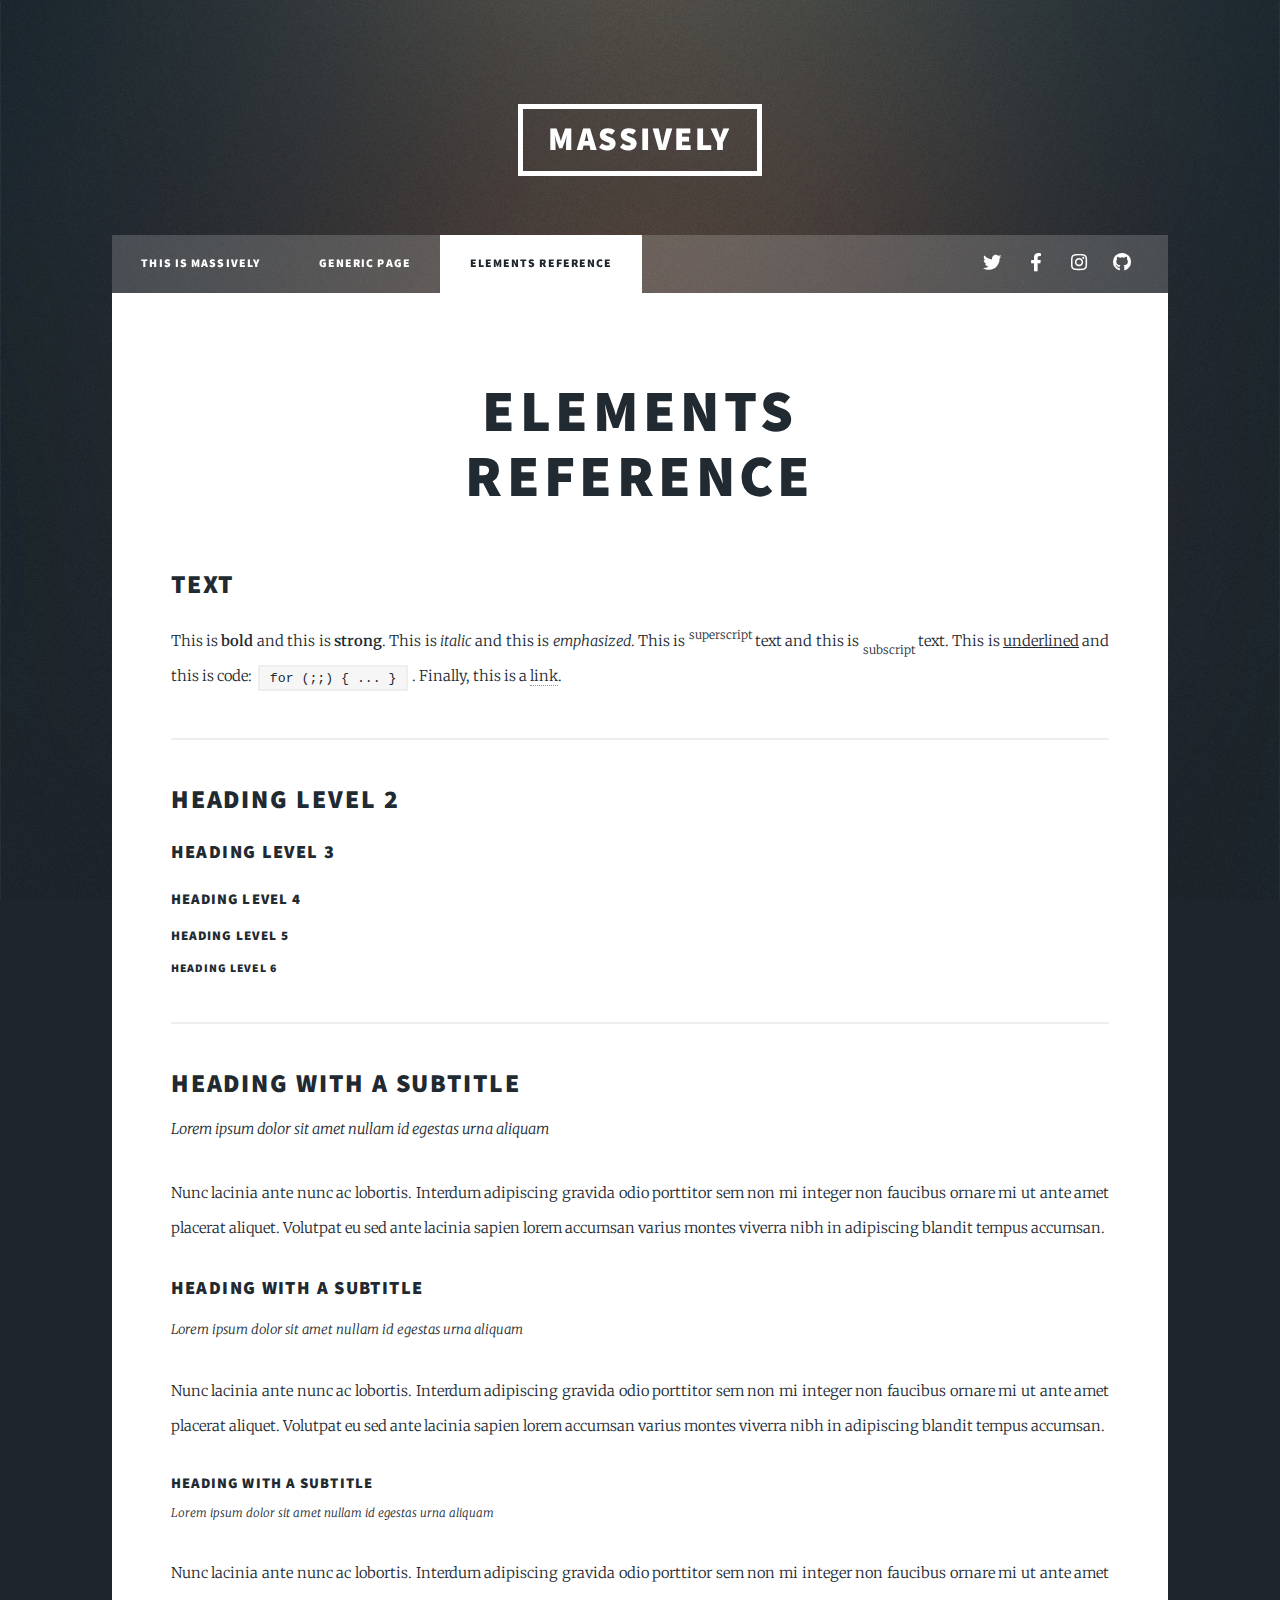
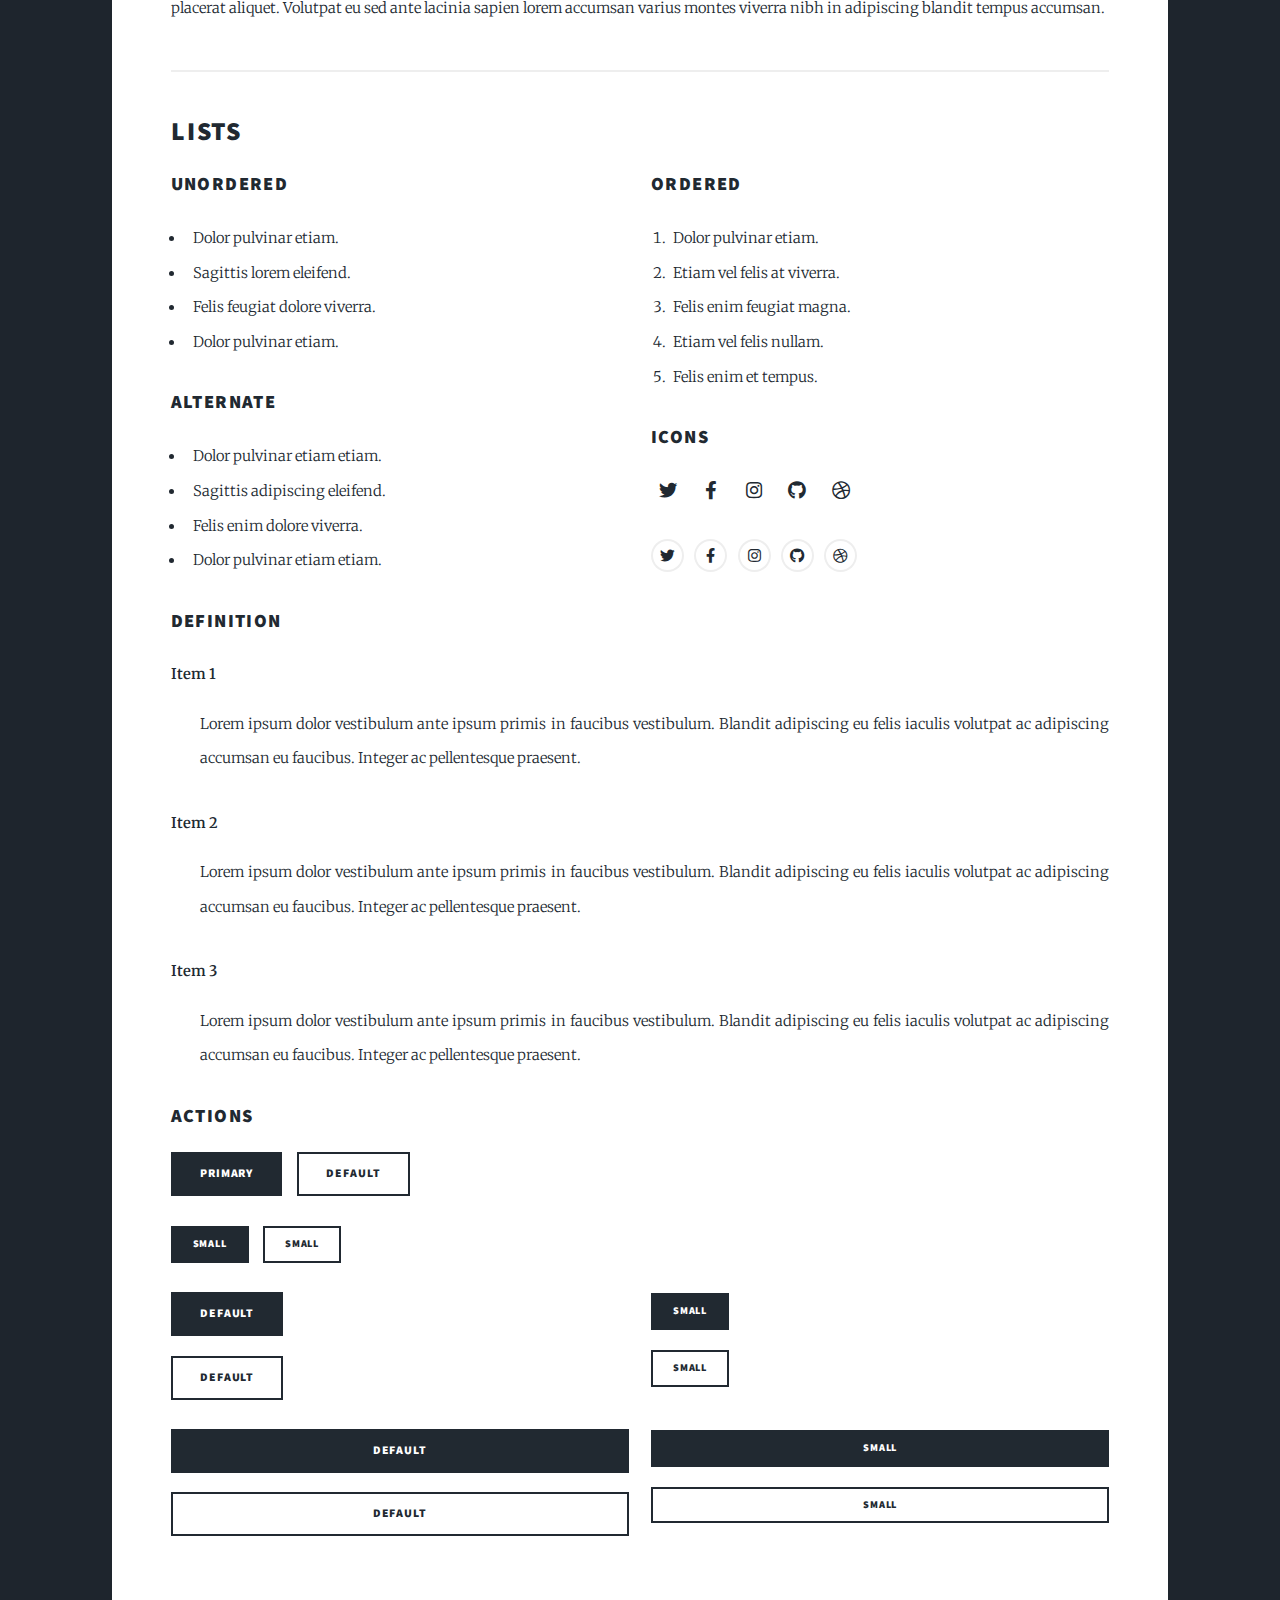
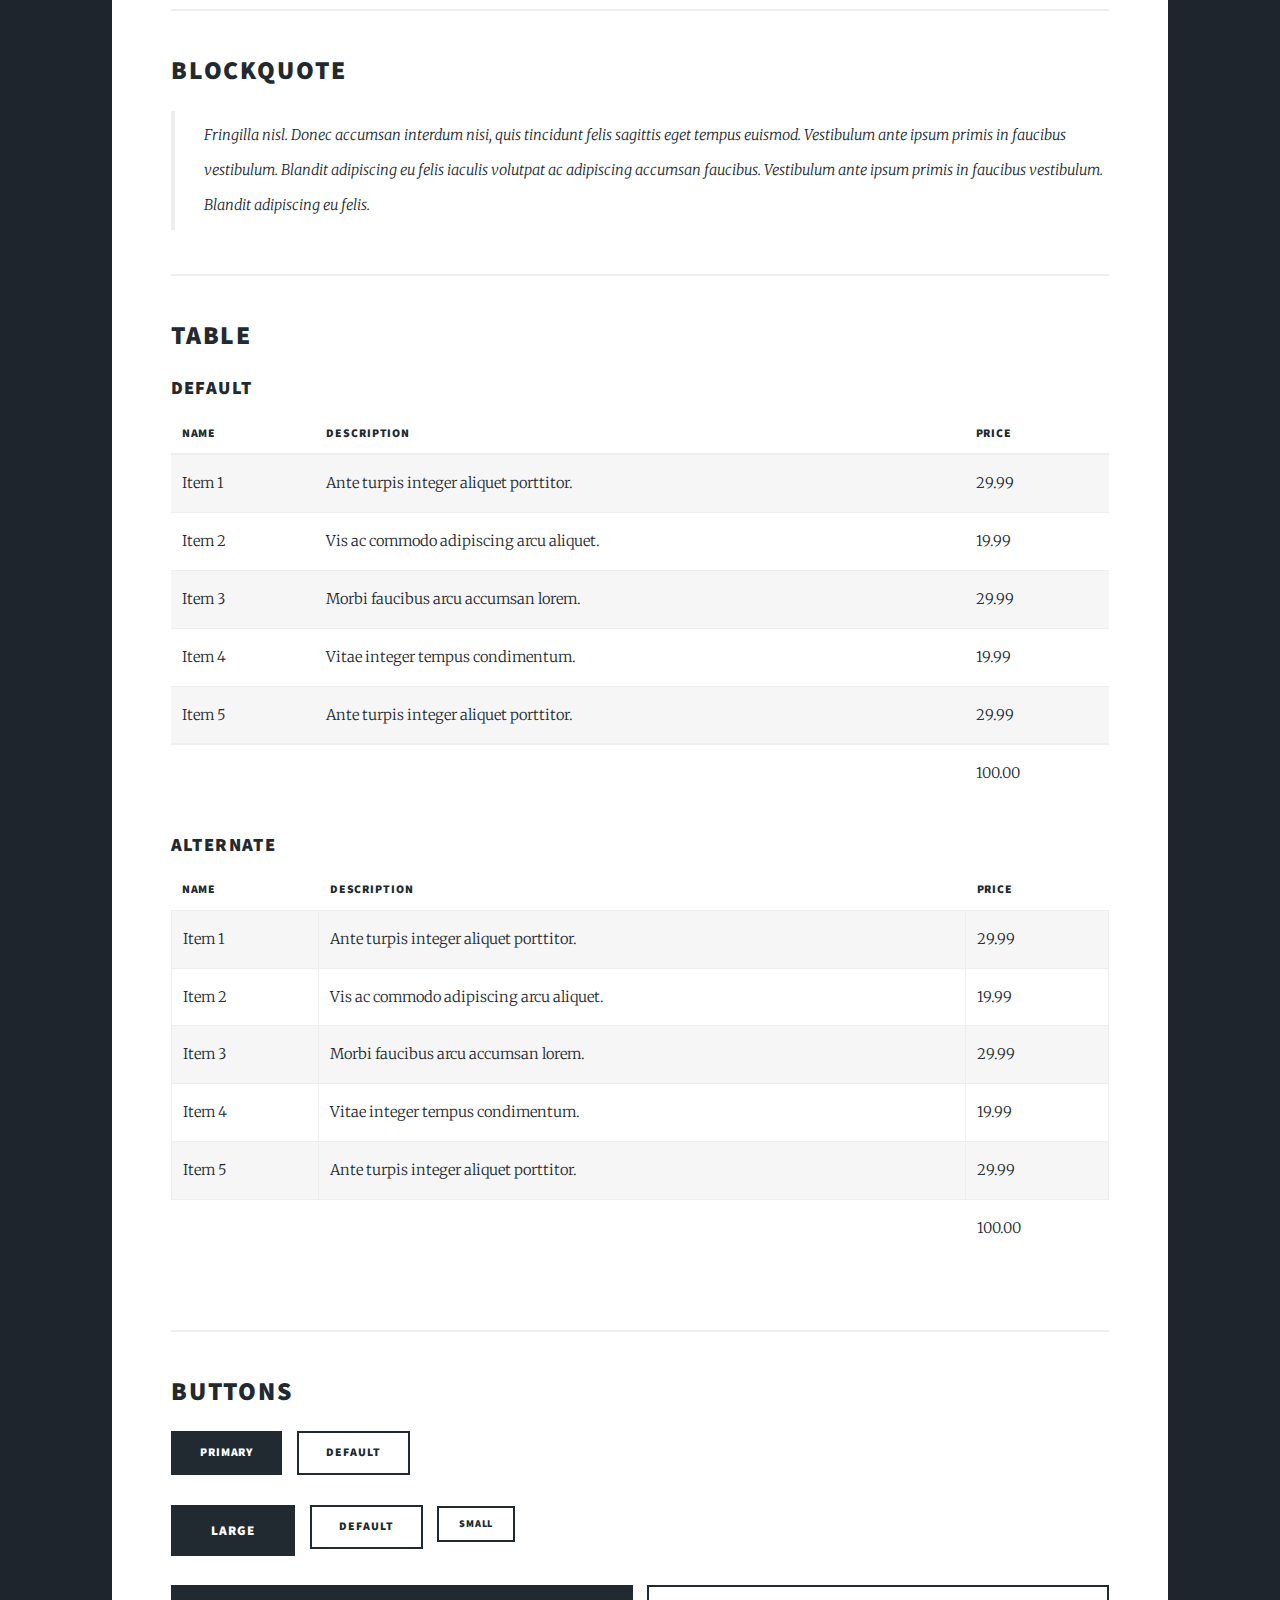
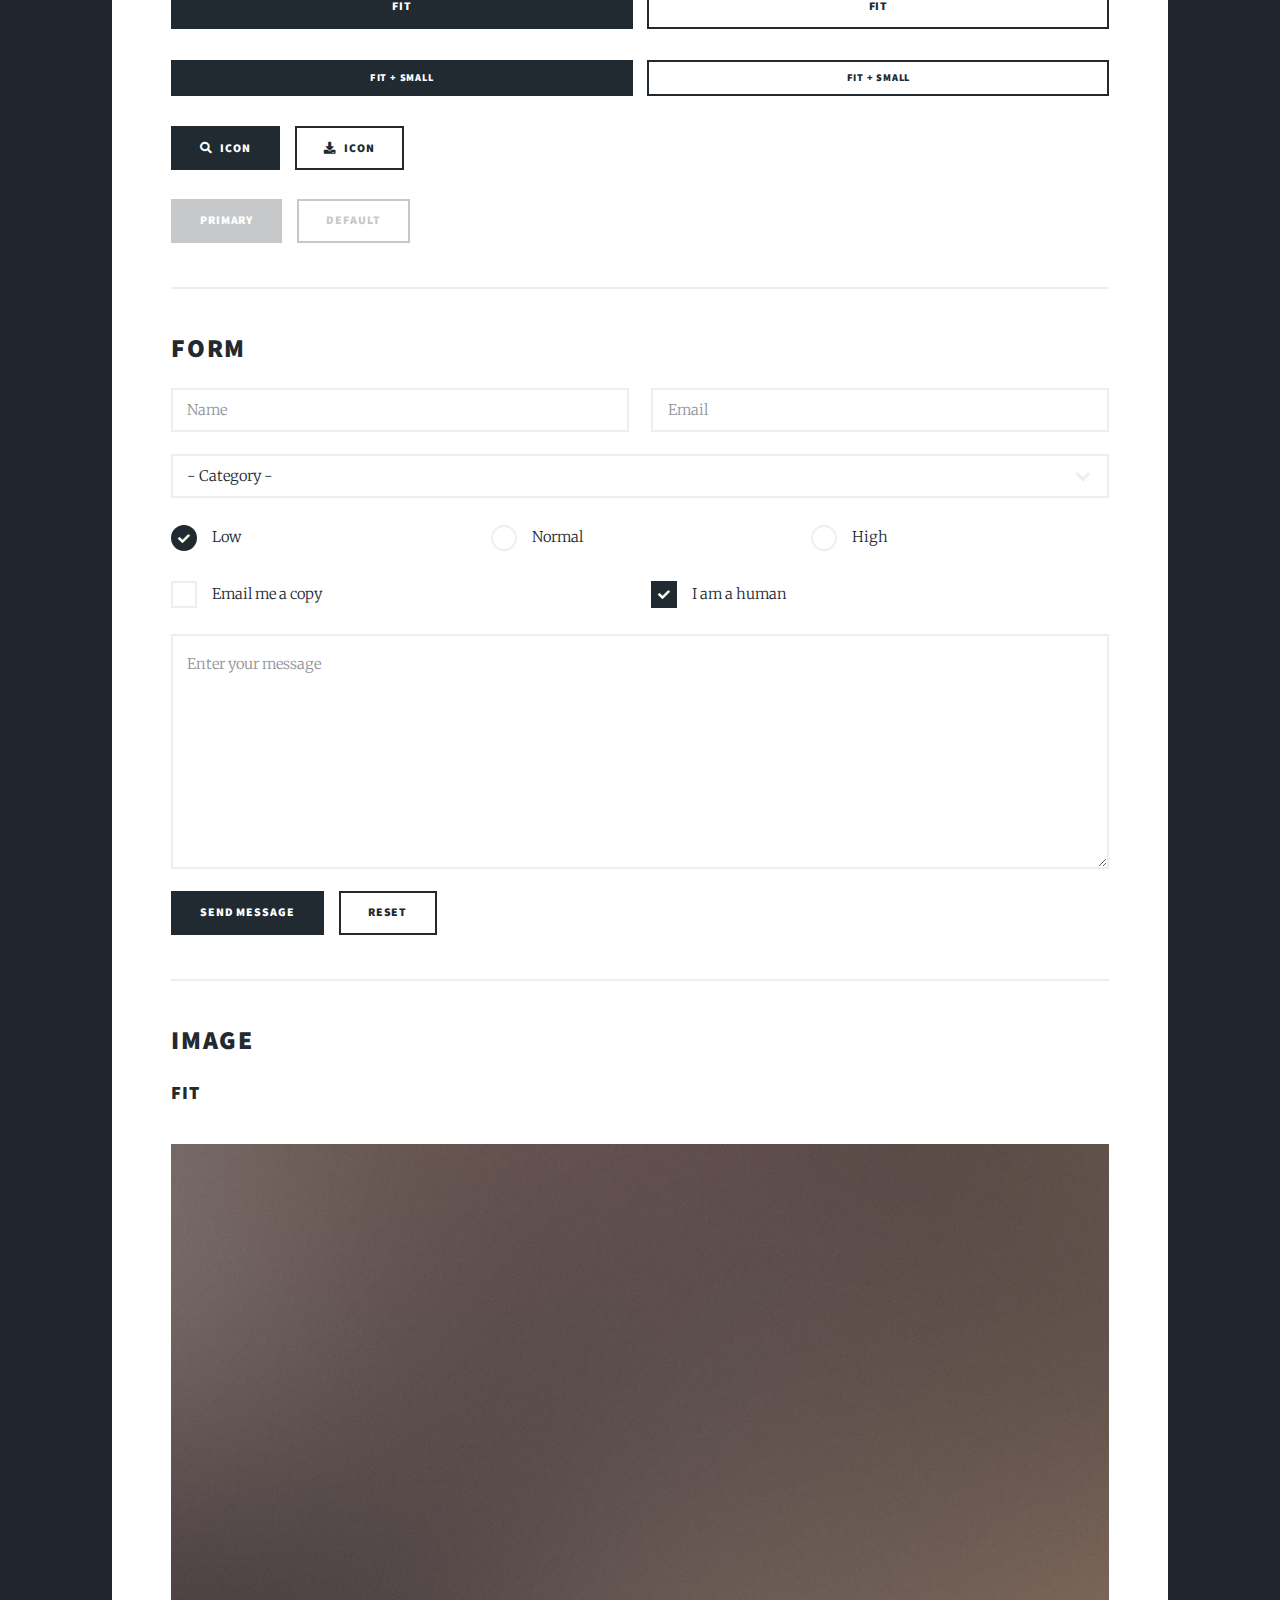
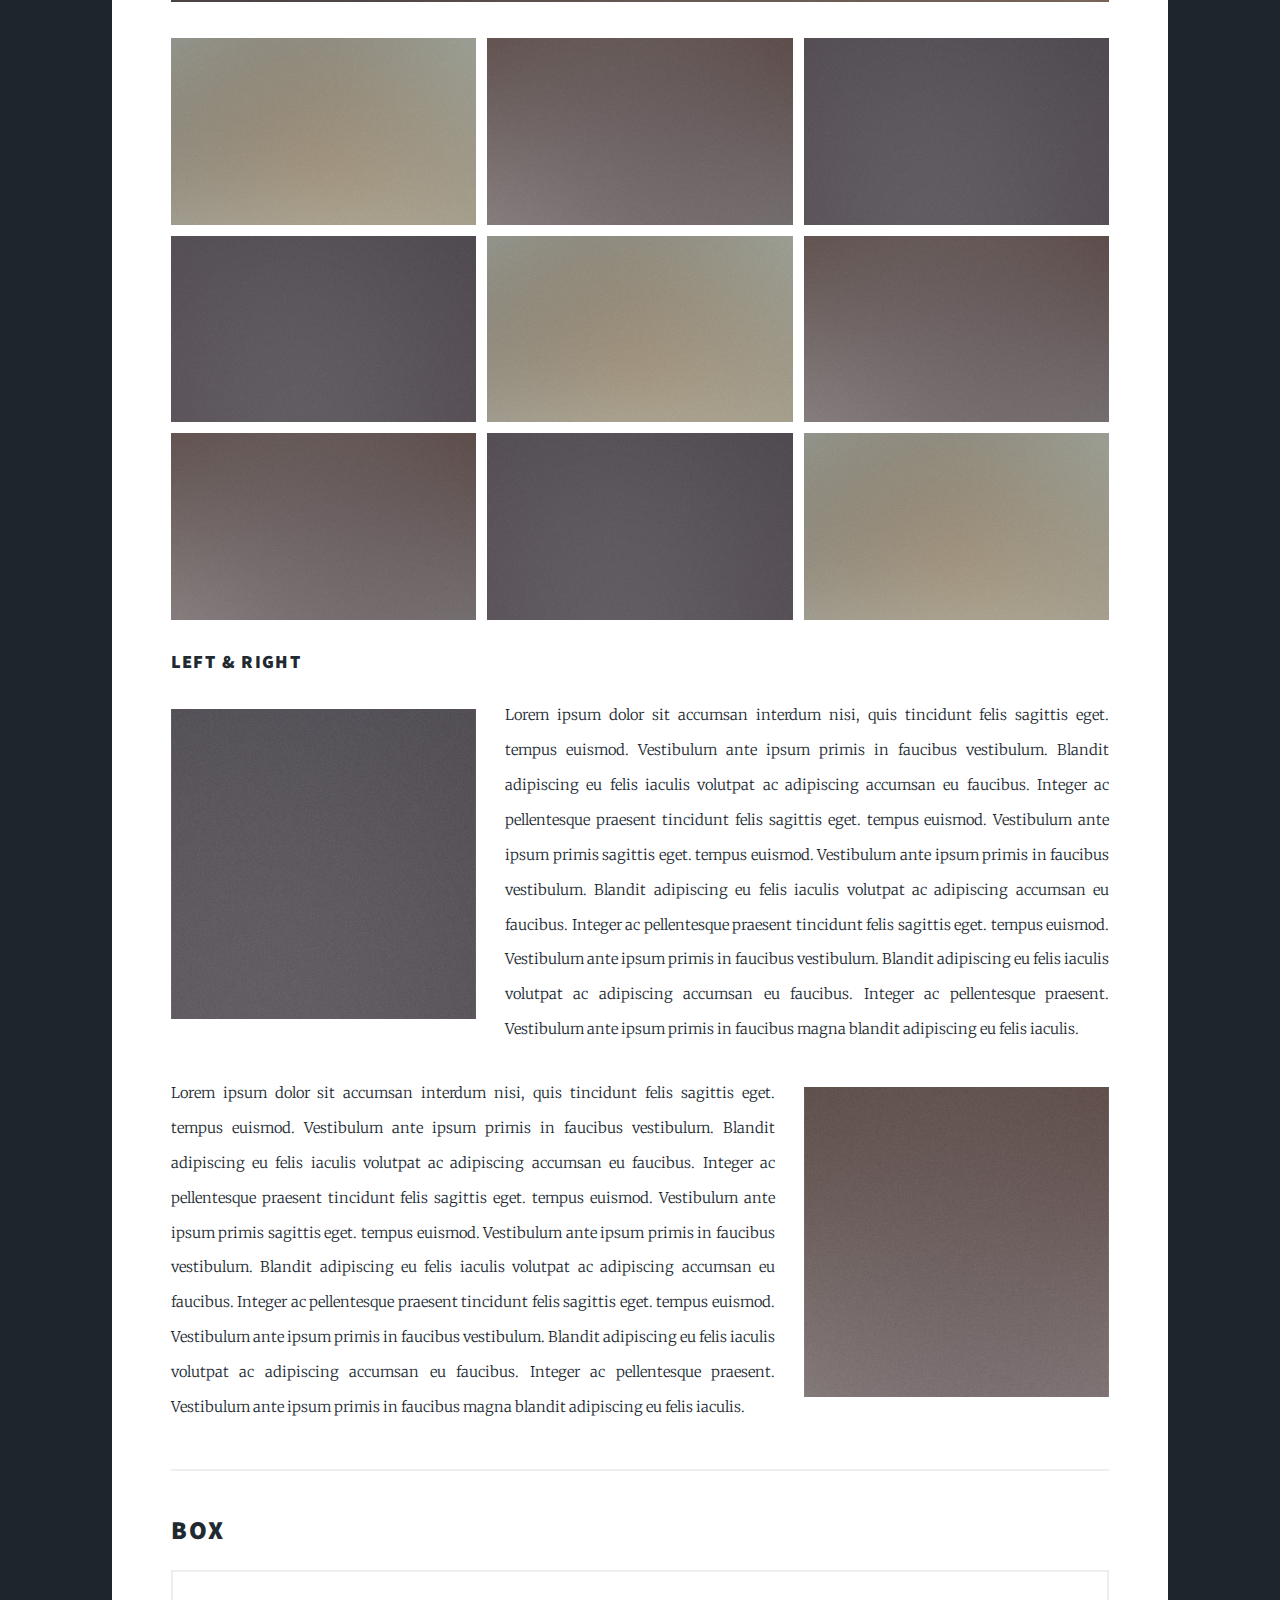
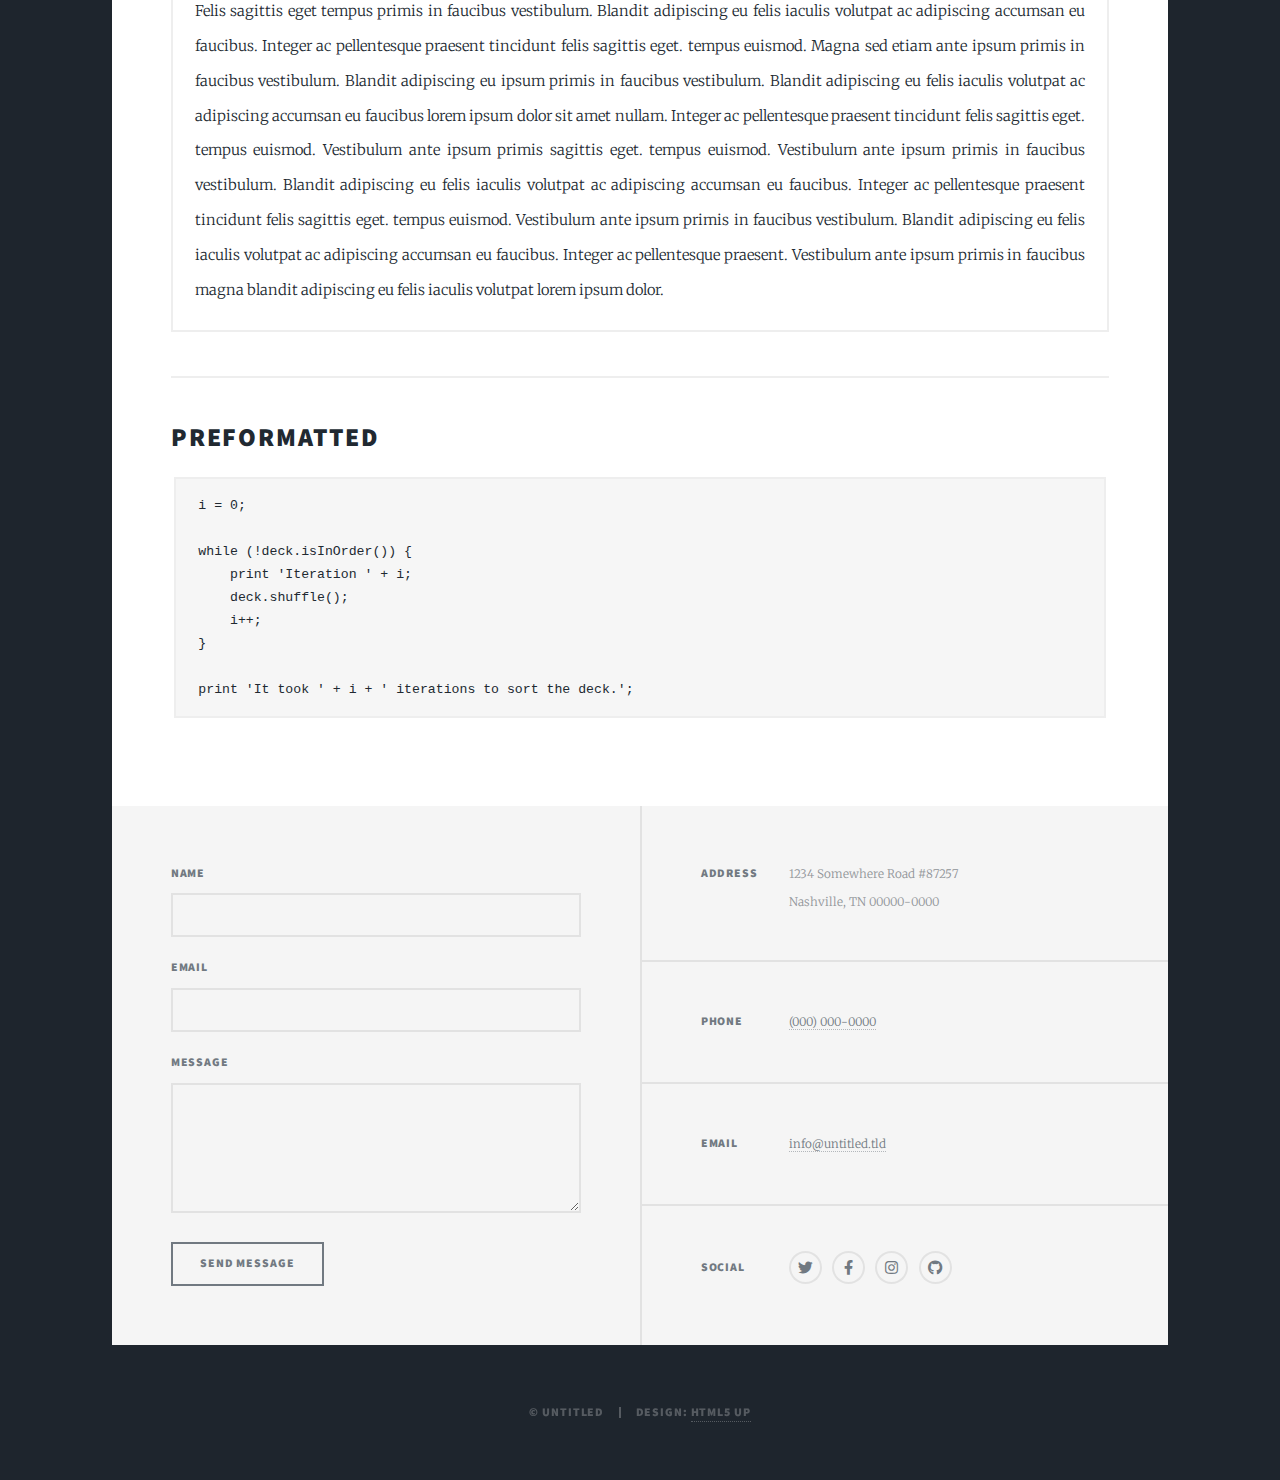
<file: elements.html>
<!DOCTYPE HTML>
<!--
	Massively by HTML5 UP
	html5up.net | @ajlkn
	Free for personal and commercial use under the CCA 3.0 license (html5up.net/license)
-->
<html>
	<head>
		<title>Elements Reference - Massively by HTML5 UP</title>
		<meta charset="utf-8" />
		<meta name="viewport" content="width=device-width, initial-scale=1, user-scalable=no" />
		<link rel="stylesheet" href="assets/css/main.css" />
		<noscript><link rel="stylesheet" href="assets/css/noscript.css" /></noscript>
	</head>
	<body class="is-preload">

		<!-- Wrapper -->
			<div id="wrapper">

				<!-- Header -->
					<header id="header">
						<a href="index.html" class="logo">Massively</a>
					</header>

				<!-- Nav -->
					<nav id="nav">
						<ul class="links">
							<li><a href="index.html">This is Massively</a></li>
							<li><a href="generic.html">Generic Page</a></li>
							<li class="active"><a href="elements.html">Elements Reference</a></li>
						</ul>
						<ul class="icons">
							<li><a href="#" class="icon brands fa-twitter"><span class="label">Twitter</span></a></li>
							<li><a href="#" class="icon brands fa-facebook-f"><span class="label">Facebook</span></a></li>
							<li><a href="#" class="icon brands fa-instagram"><span class="label">Instagram</span></a></li>
							<li><a href="#" class="icon brands fa-github"><span class="label">GitHub</span></a></li>
						</ul>
					</nav>

				<!-- Main -->
					<div id="main">

						<!-- Post -->
							<section class="post">
								<header class="major">
									<h1>Elements<br />
									Reference</h1>
								</header>

								<!-- Text stuff -->
									<h2>Text</h2>
									<p>This is <b>bold</b> and this is <strong>strong</strong>. This is <i>italic</i> and this is <em>emphasized</em>.
									This is <sup>superscript</sup> text and this is <sub>subscript</sub> text.
									This is <u>underlined</u> and this is code: <code>for (;;) { ... }</code>.
									Finally, this is a <a href="#">link</a>.</p>
									<hr />
									<h2>Heading Level 2</h2>
									<h3>Heading Level 3</h3>
									<h4>Heading Level 4</h4>
									<h5>Heading Level 5</h5>
									<h6>Heading Level 6</h6>
									<hr />
									<header>
										<h2>Heading with a Subtitle</h2>
										<p>Lorem ipsum dolor sit amet nullam id egestas urna aliquam</p>
									</header>
									<p>Nunc lacinia ante nunc ac lobortis. Interdum adipiscing gravida odio porttitor sem non mi integer non faucibus ornare mi ut ante amet placerat aliquet. Volutpat eu sed ante lacinia sapien lorem accumsan varius montes viverra nibh in adipiscing blandit tempus accumsan.</p>
									<header>
										<h3>Heading with a Subtitle</h3>
										<p>Lorem ipsum dolor sit amet nullam id egestas urna aliquam</p>
									</header>
									<p>Nunc lacinia ante nunc ac lobortis. Interdum adipiscing gravida odio porttitor sem non mi integer non faucibus ornare mi ut ante amet placerat aliquet. Volutpat eu sed ante lacinia sapien lorem accumsan varius montes viverra nibh in adipiscing blandit tempus accumsan.</p>
									<header>
										<h4>Heading with a Subtitle</h4>
										<p>Lorem ipsum dolor sit amet nullam id egestas urna aliquam</p>
									</header>
									<p>Nunc lacinia ante nunc ac lobortis. Interdum adipiscing gravida odio porttitor sem non mi integer non faucibus ornare mi ut ante amet placerat aliquet. Volutpat eu sed ante lacinia sapien lorem accumsan varius montes viverra nibh in adipiscing blandit tempus accumsan.</p>

									<hr />

								<!-- Lists -->
									<h2>Lists</h2>
									<div class="row">
										<div class="col-6 col-12-small">

											<h3>Unordered</h3>
											<ul>
												<li>Dolor pulvinar etiam.</li>
												<li>Sagittis lorem eleifend.</li>
												<li>Felis feugiat dolore viverra.</li>
												<li>Dolor pulvinar etiam.</li>
											</ul>

											<h3>Alternate</h3>
											<ul class="alt">
												<li>Dolor pulvinar etiam etiam.</li>
												<li>Sagittis adipiscing eleifend.</li>
												<li>Felis enim dolore viverra.</li>
												<li>Dolor pulvinar etiam etiam.</li>
											</ul>

										</div>
										<div class="col-6 col-12-small">

											<h3>Ordered</h3>
											<ol>
												<li>Dolor pulvinar etiam.</li>
												<li>Etiam vel felis at viverra.</li>
												<li>Felis enim feugiat magna.</li>
												<li>Etiam vel felis nullam.</li>
												<li>Felis enim et tempus.</li>
											</ol>

											<h3>Icons</h3>
											<ul class="icons">
												<li><a href="#" class="icon brands fa-twitter"><span class="label">Twitter</span></a></li>
												<li><a href="#" class="icon brands fa-facebook-f"><span class="label">Facebook</span></a></li>
												<li><a href="#" class="icon brands fa-instagram"><span class="label">Instagram</span></a></li>
												<li><a href="#" class="icon brands fa-github"><span class="label">Github</span></a></li>
												<li><a href="#" class="icon brands fa-dribbble"><span class="label">Dribbble</span></a></li>
											</ul>
											<ul class="icons alt">
												<li><a href="#" class="icon brands alt fa-twitter"><span class="label">Twitter</span></a></li>
												<li><a href="#" class="icon brands alt fa-facebook-f"><span class="label">Facebook</span></a></li>
												<li><a href="#" class="icon brands alt fa-instagram"><span class="label">Instagram</span></a></li>
												<li><a href="#" class="icon brands alt fa-github"><span class="label">Github</span></a></li>
												<li><a href="#" class="icon brands alt fa-dribbble"><span class="label">Dribbble</span></a></li>
											</ul>

										</div>
									</div>
									<h3>Definition</h3>
									<dl>
										<dt>Item 1</dt>
										<dd>
											<p>Lorem ipsum dolor vestibulum ante ipsum primis in faucibus vestibulum. Blandit adipiscing eu felis iaculis volutpat ac adipiscing accumsan eu faucibus. Integer ac pellentesque praesent.</p>
										</dd>
										<dt>Item 2</dt>
										<dd>
											<p>Lorem ipsum dolor vestibulum ante ipsum primis in faucibus vestibulum. Blandit adipiscing eu felis iaculis volutpat ac adipiscing accumsan eu faucibus. Integer ac pellentesque praesent.</p>
										</dd>
										<dt>Item 3</dt>
										<dd>
											<p>Lorem ipsum dolor vestibulum ante ipsum primis in faucibus vestibulum. Blandit adipiscing eu felis iaculis volutpat ac adipiscing accumsan eu faucibus. Integer ac pellentesque praesent.</p>
										</dd>
									</dl>

									<h3>Actions</h3>
									<ul class="actions">
										<li><a href="#" class="button primary">Primary</a></li>
										<li><a href="#" class="button">Default</a></li>
									</ul>
									<ul class="actions small">
										<li><a href="#" class="button primary small">Small</a></li>
										<li><a href="#" class="button small">Small</a></li>
									</ul>
									<div class="row">
										<div class="col-6 col-12-small">
											<ul class="actions stacked">
												<li><a href="#" class="button primary">Default</a></li>
												<li><a href="#" class="button">Default</a></li>
											</ul>
										</div>
										<div class="col-6 col-12-small">
											<ul class="actions stacked">
												<li><a href="#" class="button primary small">Small</a></li>
												<li><a href="#" class="button small">Small</a></li>
											</ul>
										</div>
									</div>
									<div class="row">
										<div class="col-6 col-12-small">
											<ul class="actions stacked">
												<li><a href="#" class="button primary fit">Default</a></li>
												<li><a href="#" class="button fit">Default</a></li>
											</ul>
										</div>
										<div class="col-6 col-12-small">
											<ul class="actions stacked">
												<li><a href="#" class="button primary small fit">Small</a></li>
												<li><a href="#" class="button small fit">Small</a></li>
											</ul>
										</div>
									</div>

									<hr />

								<!-- Blockquote -->
									<h2>Blockquote</h2>
									<blockquote>Fringilla nisl. Donec accumsan interdum nisi, quis tincidunt felis sagittis eget tempus euismod. Vestibulum ante ipsum primis in faucibus vestibulum. Blandit adipiscing eu felis iaculis volutpat ac adipiscing accumsan faucibus. Vestibulum ante ipsum primis in faucibus vestibulum. Blandit adipiscing eu felis.</blockquote>

									<hr />

								<!-- Table -->
									<h2>Table</h2>

									<h3>Default</h3>
									<div class="table-wrapper">
										<table>
											<thead>
												<tr>
													<th>Name</th>
													<th>Description</th>
													<th>Price</th>
												</tr>
											</thead>
											<tbody>
												<tr>
													<td>Item 1</td>
													<td>Ante turpis integer aliquet porttitor.</td>
													<td>29.99</td>
												</tr>
												<tr>
													<td>Item 2</td>
													<td>Vis ac commodo adipiscing arcu aliquet.</td>
													<td>19.99</td>
												</tr>
												<tr>
													<td>Item 3</td>
													<td> Morbi faucibus arcu accumsan lorem.</td>
													<td>29.99</td>
												</tr>
												<tr>
													<td>Item 4</td>
													<td>Vitae integer tempus condimentum.</td>
													<td>19.99</td>
												</tr>
												<tr>
													<td>Item 5</td>
													<td>Ante turpis integer aliquet porttitor.</td>
													<td>29.99</td>
												</tr>
											</tbody>
											<tfoot>
												<tr>
													<td colspan="2"></td>
													<td>100.00</td>
												</tr>
											</tfoot>
										</table>
									</div>

									<h3>Alternate</h3>
									<div class="table-wrapper">
										<table class="alt">
											<thead>
												<tr>
													<th>Name</th>
													<th>Description</th>
													<th>Price</th>
												</tr>
											</thead>
											<tbody>
												<tr>
													<td>Item 1</td>
													<td>Ante turpis integer aliquet porttitor.</td>
													<td>29.99</td>
												</tr>
												<tr>
													<td>Item 2</td>
													<td>Vis ac commodo adipiscing arcu aliquet.</td>
													<td>19.99</td>
												</tr>
												<tr>
													<td>Item 3</td>
													<td> Morbi faucibus arcu accumsan lorem.</td>
													<td>29.99</td>
												</tr>
												<tr>
													<td>Item 4</td>
													<td>Vitae integer tempus condimentum.</td>
													<td>19.99</td>
												</tr>
												<tr>
													<td>Item 5</td>
													<td>Ante turpis integer aliquet porttitor.</td>
													<td>29.99</td>
												</tr>
											</tbody>
											<tfoot>
												<tr>
													<td colspan="2"></td>
													<td>100.00</td>
												</tr>
											</tfoot>
										</table>
									</div>

									<hr />

								<!-- Buttons -->
									<h2>Buttons</h2>
									<ul class="actions">
										<li><a href="#" class="button primary">Primary</a></li>
										<li><a href="#" class="button">Default</a></li>
									</ul>
									<ul class="actions">
										<li><a href="#" class="button primary large">Large</a></li>
										<li><a href="#" class="button">Default</a></li>
										<li><a href="#" class="button small">Small</a></li>
									</ul>
									<ul class="actions fit">
										<li><a href="#" class="button primary fit">Fit</a></li>
										<li><a href="#" class="button fit">Fit</a></li>
									</ul>
									<ul class="actions fit small">
										<li><a href="#" class="button primary fit small">Fit + Small</a></li>
										<li><a href="#" class="button fit small">Fit + Small</a></li>
									</ul>
									<ul class="actions">
										<li><a href="#" class="button primary icon solid fa-search">Icon</a></li>
										<li><a href="#" class="button icon solid fa-download">Icon</a></li>
									</ul>
									<ul class="actions">
										<li><span class="button primary disabled">Primary</span></li>
										<li><span class="button disabled">Default</span></li>
									</ul>

									<hr />

								<!-- Form -->
									<h2>Form</h2>

									<form method="post" action="#">
										<div class="row gtr-uniform">
											<div class="col-6 col-12-xsmall">
												<input type="text" name="demo-name" id="demo-name" value="" placeholder="Name" />
											</div>
											<div class="col-6 col-12-xsmall">
												<input type="email" name="demo-email" id="demo-email" value="" placeholder="Email" />
											</div>
											<!-- Break -->
											<div class="col-12">
												<select name="demo-category" id="demo-category">
													<option value="">- Category -</option>
													<option value="1">Manufacturing</option>
													<option value="1">Shipping</option>
													<option value="1">Administration</option>
													<option value="1">Human Resources</option>
												</select>
											</div>
											<!-- Break -->
											<div class="col-4 col-12-small">
												<input type="radio" id="demo-priority-low" name="demo-priority" checked>
												<label for="demo-priority-low">Low</label>
											</div>
											<div class="col-4 col-12-small">
												<input type="radio" id="demo-priority-normal" name="demo-priority">
												<label for="demo-priority-normal">Normal</label>
											</div>
											<div class="col-4 col-12-small">
												<input type="radio" id="demo-priority-high" name="demo-priority">
												<label for="demo-priority-high">High</label>
											</div>
											<!-- Break -->
											<div class="col-6 col-12-small">
												<input type="checkbox" id="demo-copy" name="demo-copy">
												<label for="demo-copy">Email me a copy</label>
											</div>
											<div class="col-6 col-12-small">
												<input type="checkbox" id="demo-human" name="demo-human" checked>
												<label for="demo-human">I am a human</label>
											</div>
											<!-- Break -->
											<div class="col-12">
												<textarea name="demo-message" id="demo-message" placeholder="Enter your message" rows="6"></textarea>
											</div>
											<!-- Break -->
											<div class="col-12">
												<ul class="actions">
													<li><input type="submit" value="Send Message" class="primary" /></li>
													<li><input type="reset" value="Reset" /></li>
												</ul>
											</div>
										</div>
									</form>

									<hr />

								<!-- Image -->
									<h2>Image</h2>

									<h3>Fit</h3>
									<span class="image fit"><img src="images/pic01.jpg" alt="" /></span>
									<div class="box alt">
										<div class="row gtr-50 gtr-uniform">
											<div class="col-4"><span class="image fit"><img src="images/pic02.jpg" alt="" /></span></div>
											<div class="col-4"><span class="image fit"><img src="images/pic03.jpg" alt="" /></span></div>
											<div class="col-4"><span class="image fit"><img src="images/pic04.jpg" alt="" /></span></div>
											<!-- Break -->
											<div class="col-4"><span class="image fit"><img src="images/pic04.jpg" alt="" /></span></div>
											<div class="col-4"><span class="image fit"><img src="images/pic02.jpg" alt="" /></span></div>
											<div class="col-4"><span class="image fit"><img src="images/pic03.jpg" alt="" /></span></div>
											<!-- Break -->
											<div class="col-4"><span class="image fit"><img src="images/pic03.jpg" alt="" /></span></div>
											<div class="col-4"><span class="image fit"><img src="images/pic04.jpg" alt="" /></span></div>
											<div class="col-4"><span class="image fit"><img src="images/pic02.jpg" alt="" /></span></div>
										</div>
									</div>

									<h3>Left &amp; Right</h3>
									<p><span class="image left"><img src="images/pic08.jpg" alt="" /></span>Lorem ipsum dolor sit accumsan interdum nisi, quis tincidunt felis sagittis eget. tempus euismod. Vestibulum ante ipsum primis in faucibus vestibulum. Blandit adipiscing eu felis iaculis volutpat ac adipiscing accumsan eu faucibus. Integer ac pellentesque praesent tincidunt felis sagittis eget. tempus euismod. Vestibulum ante ipsum primis sagittis eget. tempus euismod. Vestibulum ante ipsum primis in faucibus vestibulum. Blandit adipiscing eu felis iaculis volutpat ac adipiscing accumsan eu faucibus. Integer ac pellentesque praesent tincidunt felis sagittis eget. tempus euismod. Vestibulum ante ipsum primis in faucibus vestibulum. Blandit adipiscing eu felis iaculis volutpat ac adipiscing accumsan eu faucibus. Integer ac pellentesque praesent. Vestibulum ante ipsum primis in faucibus magna blandit adipiscing eu felis iaculis.</p>
									<p><span class="image right"><img src="images/pic09.jpg" alt="" /></span>Lorem ipsum dolor sit accumsan interdum nisi, quis tincidunt felis sagittis eget. tempus euismod. Vestibulum ante ipsum primis in faucibus vestibulum. Blandit adipiscing eu felis iaculis volutpat ac adipiscing accumsan eu faucibus. Integer ac pellentesque praesent tincidunt felis sagittis eget. tempus euismod. Vestibulum ante ipsum primis sagittis eget. tempus euismod. Vestibulum ante ipsum primis in faucibus vestibulum. Blandit adipiscing eu felis iaculis volutpat ac adipiscing accumsan eu faucibus. Integer ac pellentesque praesent tincidunt felis sagittis eget. tempus euismod. Vestibulum ante ipsum primis in faucibus vestibulum. Blandit adipiscing eu felis iaculis volutpat ac adipiscing accumsan eu faucibus. Integer ac pellentesque praesent. Vestibulum ante ipsum primis in faucibus magna blandit adipiscing eu felis iaculis.</p>

									<hr />

								<!-- Box -->
									<h2>Box</h2>
									<div class="box">
										<p>Felis sagittis eget tempus primis in faucibus vestibulum. Blandit adipiscing eu felis iaculis volutpat ac adipiscing accumsan eu faucibus. Integer ac pellentesque praesent tincidunt felis sagittis eget. tempus euismod. Magna sed etiam ante ipsum primis in faucibus vestibulum. Blandit adipiscing eu ipsum primis in faucibus vestibulum. Blandit adipiscing eu felis iaculis volutpat ac adipiscing accumsan eu faucibus lorem ipsum dolor sit amet nullam. Integer ac pellentesque praesent tincidunt felis sagittis eget. tempus euismod. Vestibulum ante ipsum primis sagittis eget. tempus euismod. Vestibulum ante ipsum primis in faucibus vestibulum. Blandit adipiscing eu felis iaculis volutpat ac adipiscing accumsan eu faucibus. Integer ac pellentesque praesent tincidunt felis sagittis eget. tempus euismod. Vestibulum ante ipsum primis in faucibus vestibulum. Blandit adipiscing eu felis iaculis volutpat ac adipiscing accumsan eu faucibus. Integer ac pellentesque praesent. Vestibulum ante ipsum primis in faucibus magna blandit adipiscing eu felis iaculis volutpat lorem ipsum dolor.</p>
									</div>

									<hr />

								<!-- Preformatted Code -->
									<h2>Preformatted</h2>
									<pre><code>i = 0;

while (!deck.isInOrder()) {
    print 'Iteration ' + i;
    deck.shuffle();
    i++;
}

print 'It took ' + i + ' iterations to sort the deck.';
</code></pre>

							</section>

					</div>

				<!-- Footer -->
					<footer id="footer">
						<section>
							<form method="post" action="#">
								<div class="fields">
									<div class="field">
										<label for="name">Name</label>
										<input type="text" name="name" id="name" />
									</div>
									<div class="field">
										<label for="email">Email</label>
										<input type="text" name="email" id="email" />
									</div>
									<div class="field">
										<label for="message">Message</label>
										<textarea name="message" id="message" rows="3"></textarea>
									</div>
								</div>
								<ul class="actions">
									<li><input type="submit" value="Send Message" /></li>
								</ul>
							</form>
						</section>
						<section class="split contact">
							<section class="alt">
								<h3>Address</h3>
								<p>1234 Somewhere Road #87257<br />
								Nashville, TN 00000-0000</p>
							</section>
							<section>
								<h3>Phone</h3>
								<p><a href="#">(000) 000-0000</a></p>
							</section>
							<section>
								<h3>Email</h3>
								<p><a href="#">info@untitled.tld</a></p>
							</section>
							<section>
								<h3>Social</h3>
								<ul class="icons alt">
									<li><a href="#" class="icon brands alt fa-twitter"><span class="label">Twitter</span></a></li>
									<li><a href="#" class="icon brands alt fa-facebook-f"><span class="label">Facebook</span></a></li>
									<li><a href="#" class="icon brands alt fa-instagram"><span class="label">Instagram</span></a></li>
									<li><a href="#" class="icon brands alt fa-github"><span class="label">GitHub</span></a></li>
								</ul>
							</section>
						</section>
					</footer>

				<!-- Copyright -->
					<div id="copyright">
						<ul><li>&copy; Untitled</li><li>Design: <a href="https://html5up.net">HTML5 UP</a></li></ul>
					</div>

			</div>

		<!-- Scripts -->
			<script src="assets/js/jquery.min.js"></script>
			<script src="assets/js/jquery.scrollex.min.js"></script>
			<script src="assets/js/jquery.scrolly.min.js"></script>
			<script src="assets/js/browser.min.js"></script>
			<script src="assets/js/breakpoints.min.js"></script>
			<script src="assets/js/util.js"></script>
			<script src="assets/js/main.js"></script>

	</body>
</html>
</file>
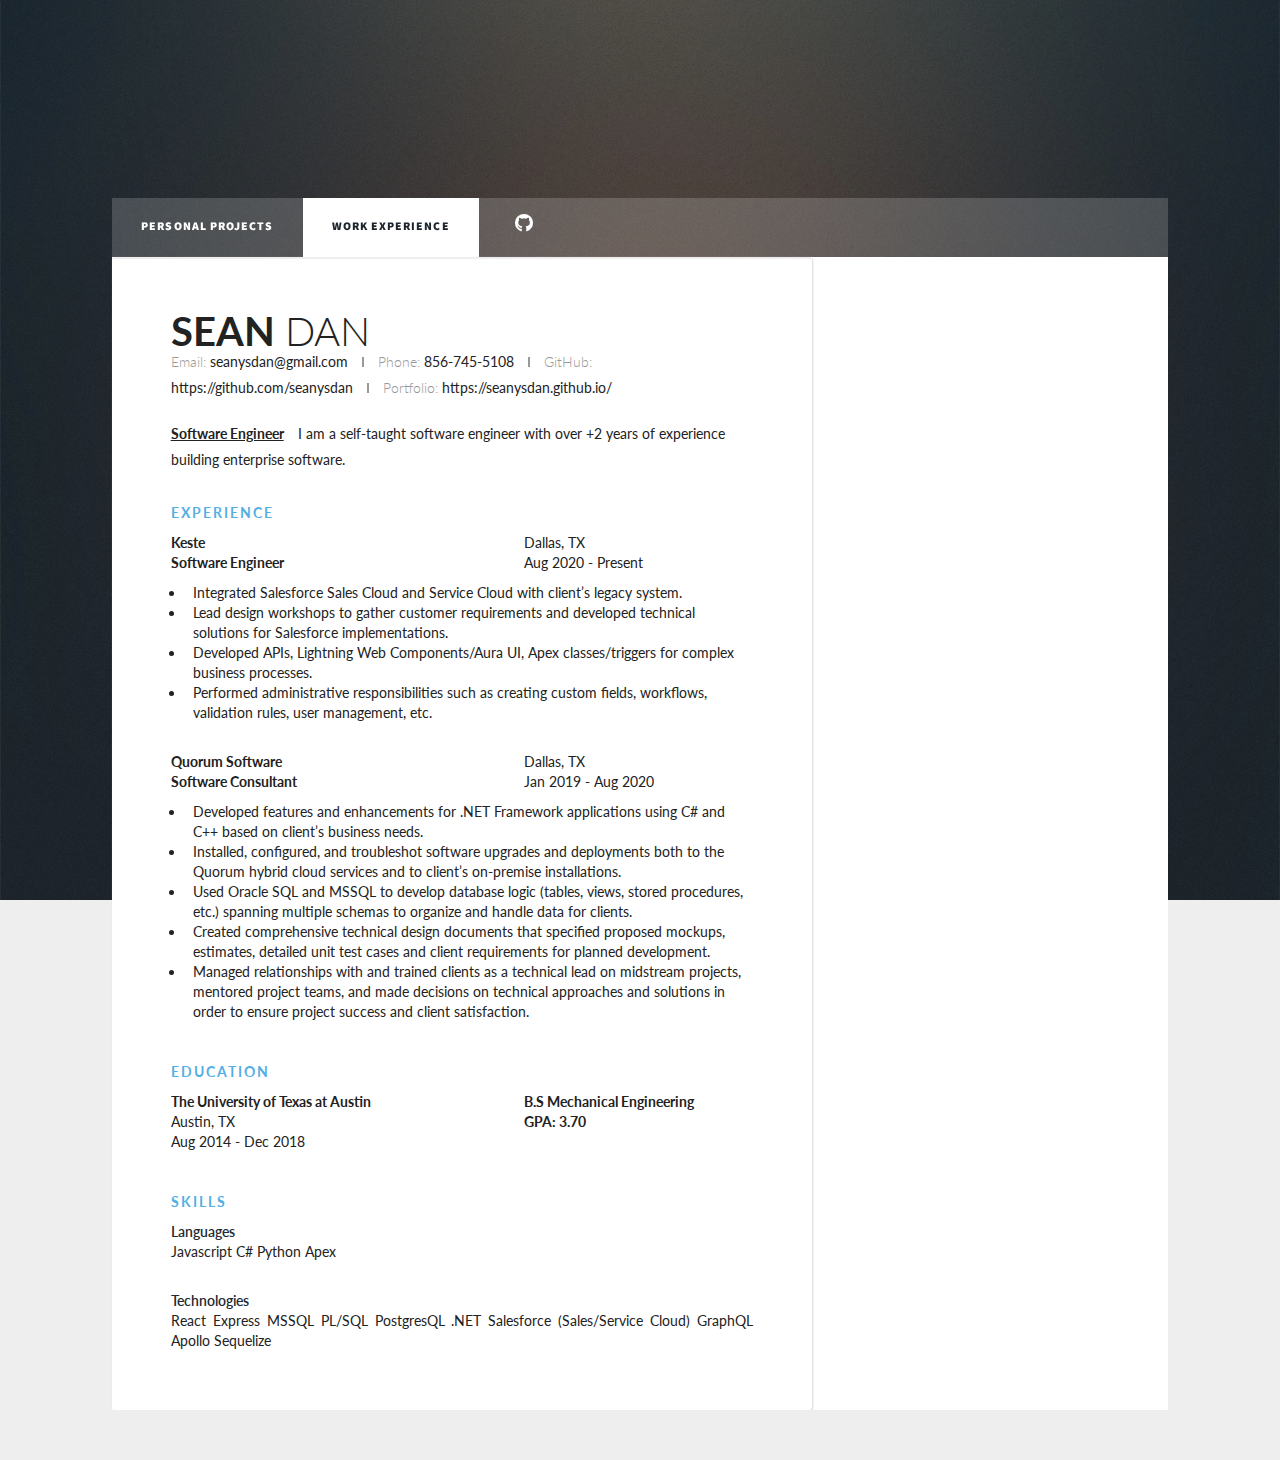
<file: experience.html>
<!DOCTYPE HTML>
<!--
	Massively by HTML5 UP
	html5up.net | @ajlkn
	Free for personal and commercial use under the CCA 3.0 license (html5up.net/license)
-->
<html>
	<head>
		<title>Sean Dan Portfolio</title>
		<meta charset="utf-8" />
		<meta name="viewport" content="width=device-width, initial-scale=1, user-scalable=no" />
		<link rel="stylesheet" href="assets/css/main.css" />
		<link rel="stylesheet" href="assets/css/experience.css" />
		<noscript><link rel="stylesheet" href="assets/css/noscript.css" /></noscript>
	</head>
	<body class="is-preload">
		<!-- Wrapper -->
			<div id="wrapper">
				<!-- Header -->
					<div id="intro">
						<p>Thank you for taking the time to visit my portfolio. Please feel free to browse and checkout some of my projects!
						</p>
					</div>

				<!-- Nav -->
					<nav id="nav">
						<ul class="links">
							<li><a href="index.html">Personal Projects</a></li>
							<li class="active"><a href="experience.html">Work Experience</a></li>
							<!-- <li><a href="elements.html">About Me</a></li> -->
							<ul class="icons">
								<li><a href="https://github.com/seanysdan"  target="_blank"  class="icon brands fa-github"><span class="label">GitHub</span></a></li>
							</ul>
						</ul>
					</nav>

				<!-- Main -->
				<div id="main">
				<link href='https://fonts.googleapis.com/css?family=Lato:400,300,700' rel='stylesheet' type='text/css'>
				
				<div class="container">
					<div class="header">
						<div class="full-name">
							<span class="first-name">Sean</span>
							<span class="last-name">Dan</span>
						</div>
						<div class="contact-info">
							<span class="email">Email: </span>
							<span class="email-val">seanysdan@gmail.com</span>
							<span class="separator"></span>
							<span class="phone">Phone: </span>
							<span class="phone-val">856-745-5108</span>
							<span class="separator"></span>
							<span class="phone">GitHub: </span>
							<span class="phone-val">https://github.com/seanysdan</span>
							<span class="separator"></span>
							<span class="phone">Portfolio: </span>
							<span class="phone-val">https://seanysdan.github.io/</span>
						</div>
						<div class="about">
							<span class="position">Software Engineer </span>
							<span class="desc">
								I am a self-taught software engineer with over +2 years of experience building enterprise software. 
							</span>
						</div>
					</div>
					<div class="details">
						<div class="section">
							<div class="section__title">Experience</div>
							<div class="section__list">
								<div class="section__list-item">
									<div class="left">
										<div class="name">Keste</div>
										<div class="name">Software Engineer</div>
									</div>
									<div class="right">
										<div class="addr">Dallas, TX</div>
										<div class="duration">Aug 2020 - Present</div>
									</div>
									<div style="margin-top: 10px;">
									<ul>
										<li>Integrated Salesforce Sales Cloud and Service Cloud with client’s legacy system.</li>
										<li>Lead design workshops to gather customer requirements and developed technical solutions for Salesforce
											implementations.</li>
										<li>Developed APIs, Lightning Web Components/Aura UI, Apex classes/triggers for complex business processes.</li>
										<li>Performed administrative responsibilities such as creating custom fields, workflows, validation rules, user
											management,
											etc.</li>
									</ul>
								</div>
								<div class="section__list-item">
									<div class="left">
										<div class="name">Quorum Software</div>
										<div class="name">Software Consultant</div>
									</div>
									<div class="right">
										<div class="addr">Dallas, TX</div>
										<div class="duration">Jan 2019 - Aug 2020</div>
									</div>
									<div style="margin-top: 10px;">
										<ul>
											<li>Developed features and enhancements for .NET Framework applications using C# and C++ based on client’s business needs.</li>
											<li>Installed, configured, and troubleshot software upgrades and deployments both to the Quorum hybrid cloud services and to
											client’s on-premise installations.</li>
											<li>Used Oracle SQL and MSSQL to develop database logic (tables, views, stored procedures, etc.) spanning multiple schemas
											to organize and handle data for clients.</li>
											<li>Created comprehensive technical design documents that specified proposed mockups, estimates, detailed unit test cases
											and client requirements for planned development.</li>
											<li>Managed relationships with and trained clients as a technical lead on midstream projects, mentored project teams, and
											made decisions on technical approaches and solutions in order to ensure project success and client satisfaction.</li>
										</ul>
									</div>
							</div>
						</div>
						<div class="section">
							<div class="section__title">Education</div>
							<div class="section__list">
								<div class="section__list-item">
									<div class="left">
										<div class="name">The University of Texas at Austin</div>
										<div class="addr">Austin, TX</div>
										<div class="duration">Aug 2014 - Dec 2018</div>
									</div>
									<div class="right">
										<div class="name">B.S Mechanical Engineering</div>
										<div class="name">GPA: 3.70</div>
									</div>
								</div>
							</div>
				
						</div>
						<!-- <div class="section">
							<div class="section__title">Projects</div>
							<div class="section__list">
								<div class="section__list-item">
									<div class="name">DSP</div>
									<div class="text">I am a front-end developer with more than 3 years of experience writing html, css,
										and js. I'm motivated, result-focused and seeking a successful team-oriented company with
										opportunity to grow.</div>
								</div>
				
								<div class="section__list-item">
									<div class="name">DSP</div>
									<div class="text">I am a front-end developer with more than 3 years of experience writing html, css,
										and js. I'm motivated, result-focused and seeking a successful team-oriented company with
										opportunity to grow. <a href="/login">link</a>
									</div>
								</div>
							</div>
						</div> -->
						<div class="section">
							<div class="section__title">Skills</div>
							<div class="skills">
								<div class="skills__item">
									<p><b>Languages</b><br/>Javascript C# Python Apex</p>
									<p><b>Technologies</b><br />React Express MSSQL PL/SQL PostgresQL .NET Salesforce (Sales/Service Cloud) GraphQL Apollo Sequelize</p>
								</div>
							</div>
				
						</div>
					</div>
				</div>
				</div>
			</div>
		<!-- Scripts -->
			<script src="assets/js/jquery.min.js"></script>
			<script src="assets/js/jquery.scrollex.min.js"></script>
			<script src="assets/js/jquery.scrolly.min.js"></script>
			<script src="assets/js/browser.min.js"></script>
			<script src="assets/js/breakpoints.min.js"></script>
			<script src="assets/js/util.js"></script>
			<script src="assets/js/main.js"></script>

	</body>
</html>
</file>
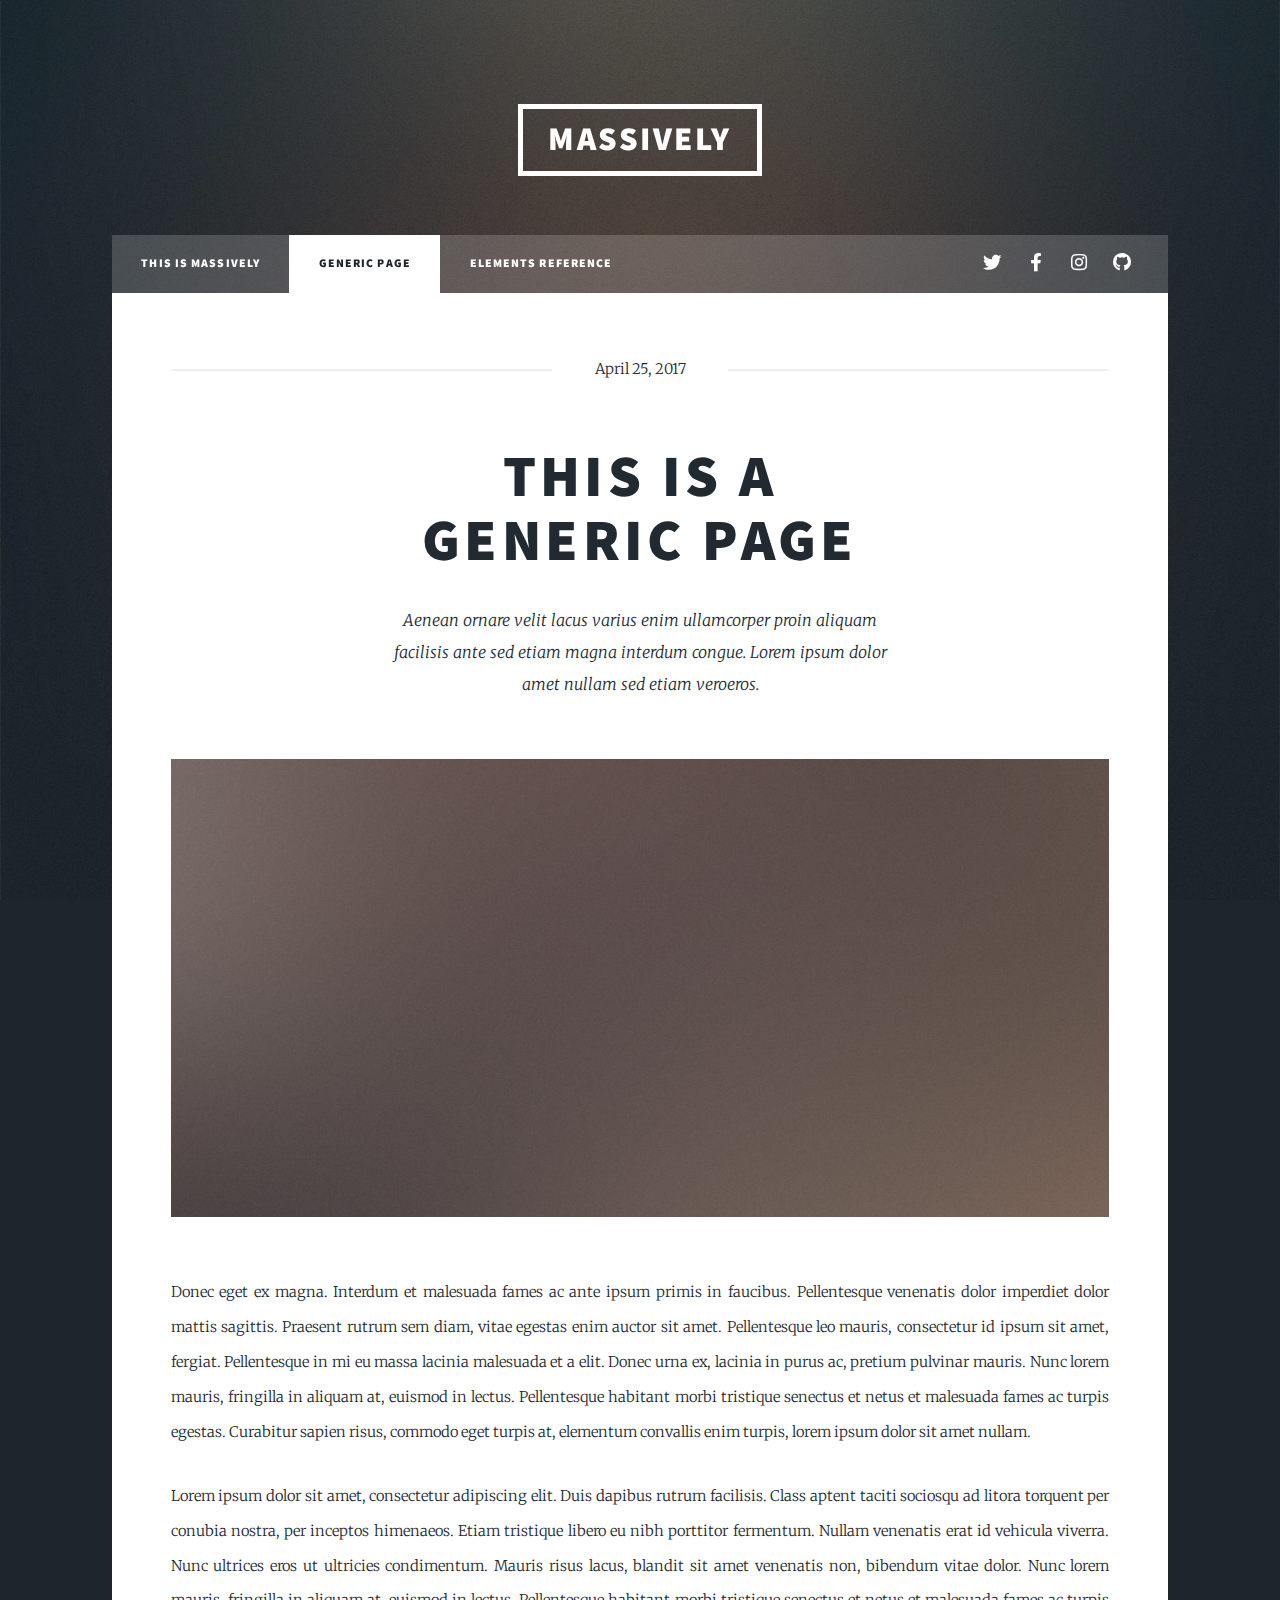
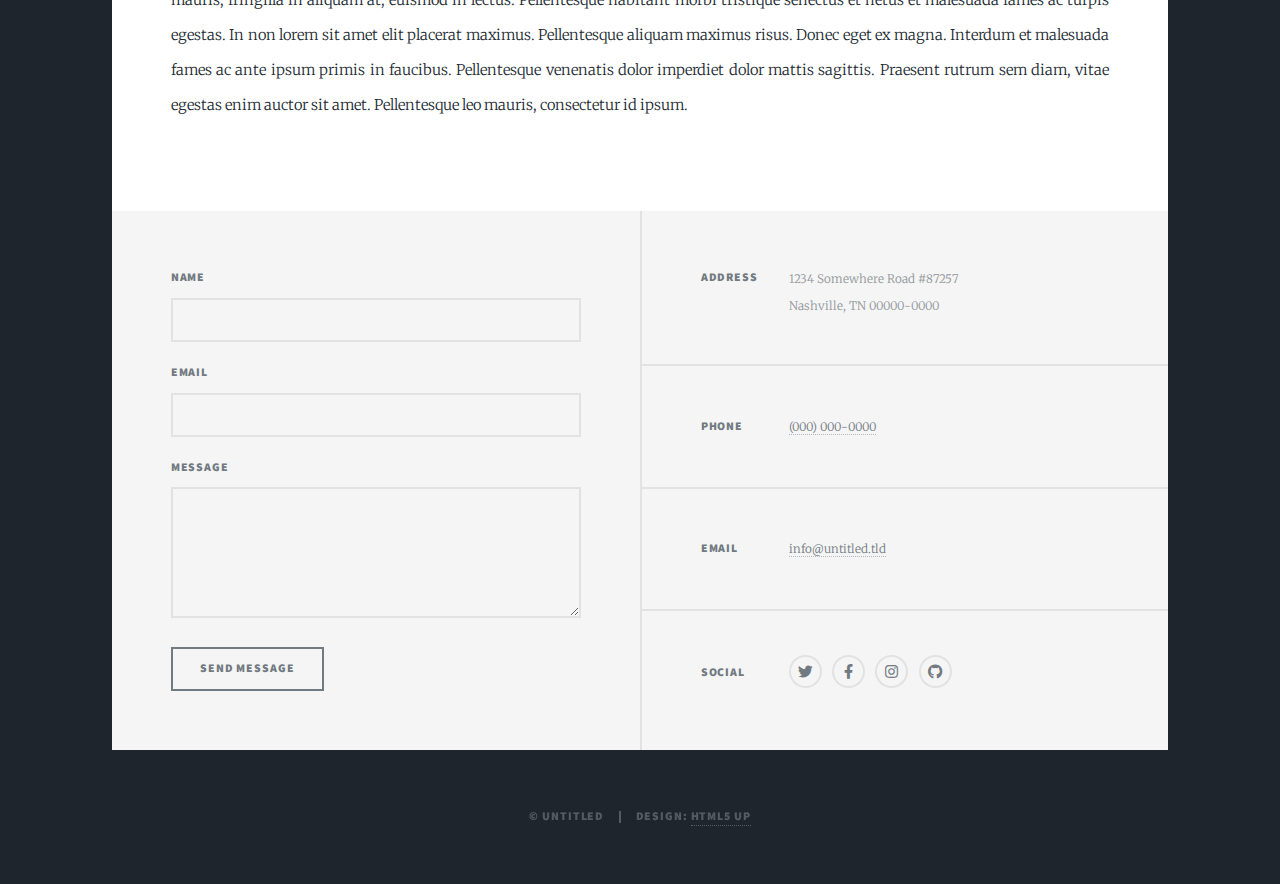
<file: generic.html>
<!DOCTYPE HTML>
<!--
	Massively by HTML5 UP
	html5up.net | @ajlkn
	Free for personal and commercial use under the CCA 3.0 license (html5up.net/license)
-->
<html>
	<head>
		<title>Generic Page - Massively by HTML5 UP</title>
		<meta charset="utf-8" />
		<meta name="viewport" content="width=device-width, initial-scale=1, user-scalable=no" />
		<link rel="stylesheet" href="assets/css/main.css" />
		<noscript><link rel="stylesheet" href="assets/css/noscript.css" /></noscript>
	</head>
	<body class="is-preload">

		<!-- Wrapper -->
			<div id="wrapper">

				<!-- Header -->
					<header id="header">
						<a href="index.html" class="logo">Massively</a>
					</header>

				<!-- Nav -->
					<nav id="nav">
						<ul class="links">
							<li><a href="index.html">This is Massively</a></li>
							<li class="active"><a href="generic.html">Generic Page</a></li>
							<li><a href="elements.html">Elements Reference</a></li>
						</ul>
						<ul class="icons">
							<li><a href="#" class="icon brands fa-twitter"><span class="label">Twitter</span></a></li>
							<li><a href="#" class="icon brands fa-facebook-f"><span class="label">Facebook</span></a></li>
							<li><a href="#" class="icon brands fa-instagram"><span class="label">Instagram</span></a></li>
							<li><a href="#" class="icon brands fa-github"><span class="label">GitHub</span></a></li>
						</ul>
					</nav>

				<!-- Main -->
					<div id="main">

						<!-- Post -->
							<section class="post">
								<header class="major">
									<span class="date">April 25, 2017</span>
									<h1>This is a<br />
									Generic Page</h1>
									<p>Aenean ornare velit lacus varius enim ullamcorper proin aliquam<br />
									facilisis ante sed etiam magna interdum congue. Lorem ipsum dolor<br />
									amet nullam sed etiam veroeros.</p>
								</header>
								<div class="image main"><img src="images/pic01.jpg" alt="" /></div>
								<p>Donec eget ex magna. Interdum et malesuada fames ac ante ipsum primis in faucibus. Pellentesque venenatis dolor imperdiet dolor mattis sagittis. Praesent rutrum sem diam, vitae egestas enim auctor sit amet. Pellentesque leo mauris, consectetur id ipsum sit amet, fergiat. Pellentesque in mi eu massa lacinia malesuada et a elit. Donec urna ex, lacinia in purus ac, pretium pulvinar mauris. Nunc lorem mauris, fringilla in aliquam at, euismod in lectus. Pellentesque habitant morbi tristique senectus et netus et malesuada fames ac turpis egestas. Curabitur sapien risus, commodo eget turpis at, elementum convallis enim turpis, lorem ipsum dolor sit amet nullam.</p>
								<p>Lorem ipsum dolor sit amet, consectetur adipiscing elit. Duis dapibus rutrum facilisis. Class aptent taciti sociosqu ad litora torquent per conubia nostra, per inceptos himenaeos. Etiam tristique libero eu nibh porttitor fermentum. Nullam venenatis erat id vehicula viverra. Nunc ultrices eros ut ultricies condimentum. Mauris risus lacus, blandit sit amet venenatis non, bibendum vitae dolor. Nunc lorem mauris, fringilla in aliquam at, euismod in lectus. Pellentesque habitant morbi tristique senectus et netus et malesuada fames ac turpis egestas. In non lorem sit amet elit placerat maximus. Pellentesque aliquam maximus risus. Donec eget ex magna. Interdum et malesuada fames ac ante ipsum primis in faucibus. Pellentesque venenatis dolor imperdiet dolor mattis sagittis. Praesent rutrum sem diam, vitae egestas enim auctor sit amet. Pellentesque leo mauris, consectetur id ipsum.</p>
							</section>

					</div>

				<!-- Footer -->
					<footer id="footer">
						<section>
							<form method="post" action="#">
								<div class="fields">
									<div class="field">
										<label for="name">Name</label>
										<input type="text" name="name" id="name" />
									</div>
									<div class="field">
										<label for="email">Email</label>
										<input type="text" name="email" id="email" />
									</div>
									<div class="field">
										<label for="message">Message</label>
										<textarea name="message" id="message" rows="3"></textarea>
									</div>
								</div>
								<ul class="actions">
									<li><input type="submit" value="Send Message" /></li>
								</ul>
							</form>
						</section>
						<section class="split contact">
							<section class="alt">
								<h3>Address</h3>
								<p>1234 Somewhere Road #87257<br />
								Nashville, TN 00000-0000</p>
							</section>
							<section>
								<h3>Phone</h3>
								<p><a href="#">(000) 000-0000</a></p>
							</section>
							<section>
								<h3>Email</h3>
								<p><a href="#">info@untitled.tld</a></p>
							</section>
							<section>
								<h3>Social</h3>
								<ul class="icons alt">
									<li><a href="#" class="icon brands alt fa-twitter"><span class="label">Twitter</span></a></li>
									<li><a href="#" class="icon brands alt fa-facebook-f"><span class="label">Facebook</span></a></li>
									<li><a href="#" class="icon brands alt fa-instagram"><span class="label">Instagram</span></a></li>
									<li><a href="#" class="icon brands alt fa-github"><span class="label">GitHub</span></a></li>
								</ul>
							</section>
						</section>
					</footer>

				<!-- Copyright -->
					<div id="copyright">
						<ul><li>&copy; Untitled</li><li>Design: <a href="https://html5up.net">HTML5 UP</a></li></ul>
					</div>

			</div>

		<!-- Scripts -->
			<script src="assets/js/jquery.min.js"></script>
			<script src="assets/js/jquery.scrollex.min.js"></script>
			<script src="assets/js/jquery.scrolly.min.js"></script>
			<script src="assets/js/browser.min.js"></script>
			<script src="assets/js/breakpoints.min.js"></script>
			<script src="assets/js/util.js"></script>
			<script src="assets/js/main.js"></script>

	</body>
</html>
</file>
<file: assets/css/experience.css>
* {
  margin: 0;
  padding: 0;
  box-sizing: border-box;
}
html {
  height: 100%;
}
body {
  min-height: 100%;
  background: #eee;
  font-family: "Lato", sans-serif;
  font-weight: 400;
  color: #222;
  font-size: 14px;
  line-height: 26px;
  padding-bottom: 50px;
}
.container {
  max-width: 700px;
  background: #fff;
  margin: 0px auto 0px;
  box-shadow: 1px 1px 2px #dad7d7;
  border-radius: 3px;
  padding: 40px;
  margin-top: 50px;
}
.header {
  margin-bottom: 30px;
}
.header .full-name {
  font-size: 40px;
  text-transform: uppercase;
  margin-bottom: 5px;
}
.header .first-name {
  font-weight: 700;
}
.header .last-name {
  font-weight: 300;
}
.header .contact-info {
  margin-bottom: 20px;
}
.header .email,
.header .phone {
  color: #999;
  font-weight: 300;
}
.header .separator {
  height: 10px;
  display: inline-block;
  border-left: 2px solid #999;
  margin: 0px 10px;
}
.header .position {
  font-weight: bold;
  display: inline-block;
  margin-right: 10px;
  text-decoration: underline;
}
.details {
  line-height: 20px;
}
.details .section {
  margin-bottom: 40px;
}
.details .section:last-of-type {
  margin-bottom: 0px;
}
.details .section__title {
  letter-spacing: 2px;
  color: #54afe4;
  font-weight: bold;
  margin-bottom: 10px;
  text-transform: uppercase;
}
.details .section__list-item {
  margin-bottom: 40px;
}
.details .section__list-item:last-of-type {
  margin-bottom: 0;
}
.details .left,
.details .right {
  vertical-align: top;
  display: inline-block;
}
.details .left {
  width: 60%;
}
.details .right {
  tex-align: right;
  width: 39%;
}
.details .name {
  font-weight: bold;
}
.details a {
  text-decoration: none;
  color: #000;
  font-style: italic;
}
.details a:hover {
  text-decoration: underline;
  color: #000;
}
.details .skills__item {
  margin-bottom: 10px;
}
.details .skills__item .right input {
  display: none;
}
.details .skills__item .right label {
  display: inline-block;
  width: 20px;
  height: 20px;
  background: #c3def3;
  border-radius: 20px;
  margin-right: 3px;
}
.details .skills__item .right input:checked + label {
  background: #79a9ce;
}
</file>
<file: assets/css/main.css>
@import url(fontawesome-all.min.css);
@import url("https://fonts.googleapis.com/css?family=Merriweather:300,700,300italic,700italic|Source+Sans+Pro:900");

/*
	Massively by HTML5 UP
	html5up.net | @ajlkn
	Free for personal and commercial use under the CCA 3.0 license (html5up.net/license)
*/

html,
body,
div,
span,
applet,
object,
iframe,
h1,
h2,
h3,
h4,
h5,
h6,
p,
blockquote,
pre,
a,
abbr,
acronym,
address,
big,
cite,
code,
del,
dfn,
em,
img,
ins,
kbd,
q,
s,
samp,
small,
strike,
strong,
sub,
sup,
tt,
var,
b,
u,
i,
center,
dl,
dt,
dd,
ol,
ul,
li,
fieldset,
form,
label,
legend,
table,
caption,
tbody,
tfoot,
thead,
tr,
th,
td,
article,
aside,
canvas,
details,
embed,
figure,
figcaption,
footer,
header,
hgroup,
menu,
nav,
output,
ruby,
section,
summary,
time,
mark,
audio,
video {
  margin: 0;
  padding: 0;
  border: 0;
  font-size: 100%;
  font: inherit;
  vertical-align: baseline;
}

article,
aside,
details,
figcaption,
figure,
footer,
header,
hgroup,
menu,
nav,
section {
  display: block;
}

body {
  line-height: 1;
}

ol,
ul {
  list-style: none;
}

blockquote,
q {
  quotes: none;
}

blockquote:before,
blockquote:after,
q:before,
q:after {
  content: "";
  content: none;
}

table {
  border-collapse: collapse;
  border-spacing: 0;
}

body {
  -webkit-text-size-adjust: none;
}

mark {
  background-color: transparent;
  color: inherit;
}

input::-moz-focus-inner {
  border: 0;
  padding: 0;
}

input,
select,
textarea {
  -moz-appearance: none;
  -webkit-appearance: none;
  -ms-appearance: none;
  appearance: none;
}

/* Basic */

@-ms-viewport {
  width: device-width;
}

body {
  -ms-overflow-style: scrollbar;
}

@media screen and (max-width: 480px) {
  html,
  body {
    min-width: 320px;
  }
}

html {
  box-sizing: border-box;
}

*,
*:before,
*:after {
  box-sizing: inherit;
}

body {
  background-color: #1e252d;
}

body.is-preload *,
body.is-preload *:before,
body.is-preload *:after {
  -moz-animation: none !important;
  -webkit-animation: none !important;
  -ms-animation: none !important;
  animation: none !important;
  -moz-transition: none !important;
  -webkit-transition: none !important;
  -ms-transition: none !important;
  transition: none !important;
}

/* Type */

html {
  font-size: 16pt;
}

@media screen and (max-width: 1680px) {
  html {
    font-size: 12pt;
  }
}

@media screen and (max-width: 1280px) {
  html {
    font-size: 11pt;
  }
}

@media screen and (max-width: 360px) {
  html {
    font-size: 10pt;
  }
}

body {
  color: #212931;
}

body,
input,
select,
textarea {
  font-family: "Merriweather", Georgia, serif;
  font-weight: 300;
  font-size: 1rem;
  line-height: 2.375;
}

a {
  -moz-transition: color 0.2s ease-in-out, background-color 0.2s ease-in-out,
    border-color 0.2s ease-in-out, box-shadow 0.2s ease-in-out;
  -webkit-transition: color 0.2s ease-in-out, background-color 0.2s ease-in-out,
    border-color 0.2s ease-in-out, box-shadow 0.2s ease-in-out;
  -ms-transition: color 0.2s ease-in-out, background-color 0.2s ease-in-out,
    border-color 0.2s ease-in-out, box-shadow 0.2s ease-in-out;
  transition: color 0.2s ease-in-out, background-color 0.2s ease-in-out,
    border-color 0.2s ease-in-out, box-shadow 0.2s ease-in-out;
  border-bottom: dotted 1px;
  text-decoration: none;
}

a:hover {
  border-bottom-color: transparent;
}

strong,
b {
  font-weight: 600;
}

em,
i {
  font-style: italic;
}

p {
  text-align: justify;
  margin: 0 0 2rem 0;
}

h1,
h2,
h3,
h4,
h5,
h6 {
  font-family: "Source Sans Pro", Helvetica, sans-serif;
  font-weight: 900;
  line-height: 1.5;
  letter-spacing: 0.075em;
  text-transform: uppercase;
  margin: 0 0 1rem 0;
}

h1 a,
h2 a,
h3 a,
h4 a,
h5 a,
h6 a {
  border-bottom: 0;
  color: inherit;
  text-decoration: none;
}

h1 {
  font-size: 4rem;
  line-height: 1.1;
  margin: 0 0 2rem 0;
}

h2 {
  font-size: 1.75rem;
  line-height: 1.3;
  margin: 0 0 1.5rem 0;
}

h3 {
  font-size: 1.25rem;
  margin: 0 0 1.5rem 0;
}

h4 {
  font-size: 1rem;
}

h5 {
  font-size: 0.9rem;
}

h6 {
  font-size: 0.8rem;
}

sub {
  font-size: 0.8rem;
  position: relative;
  top: 0.5rem;
}

sup {
  font-size: 0.8rem;
  position: relative;
  top: -0.5rem;
}

blockquote {
  border-left: solid 4px;
  font-style: italic;
  margin: 0 0 2rem 0;
  padding: 0.5rem 0 0.5rem 2rem;
}

code {
  border: solid 2px;
  font-family: "Courier New", monospace;
  font-size: 0.9rem;
  margin: 0 0.25rem;
  padding: 0.25rem 0.65rem;
}

pre {
  -webkit-overflow-scrolling: touch;
  font-family: "Courier New", monospace;
  font-size: 0.9rem;
  margin: 0 0 2rem 0;
}

pre code {
  display: block;
  line-height: 1.75;
  padding: 1rem 1.5rem;
  overflow-x: auto;
}

hr {
  border: 0;
  border-bottom: solid 2px;
  margin: 3rem 0;
}

hr.major {
  margin: 5rem 0;
}

.align-left {
  text-align: left;
}

.align-center {
  text-align: center;
}

.align-right {
  text-align: right;
}

input,
select,
textarea {
  color: #212931;
}

a {
  color: #212931;
  border-bottom-color: rgba(33, 41, 49, 0.5);
}

a:hover {
  border-bottom-color: transparent;
  color: #18bfef !important;
}

strong,
b {
  color: #212931;
}

h1,
h2,
h3,
h4,
h5,
h6 {
  color: #212931;
}

blockquote {
  border-left-color: #eeeeee;
}

code {
  background: rgba(220, 220, 220, 0.25);
  border-color: #eeeeee;
}

hr {
  border-bottom-color: #eeeeee;
}

/* Row */

.row {
  display: flex;
  flex-wrap: wrap;
  box-sizing: border-box;
  align-items: stretch;
}

.row > * {
  box-sizing: border-box;
}

.row.gtr-uniform > * > :last-child {
  margin-bottom: 0;
}

.row.aln-left {
  justify-content: flex-start;
}

.row.aln-center {
  justify-content: center;
}

.row.aln-right {
  justify-content: flex-end;
}

.row.aln-top {
  align-items: flex-start;
}

.row.aln-middle {
  align-items: center;
}

.row.aln-bottom {
  align-items: flex-end;
}

.row > .imp {
  order: -1;
}

.row > .col-1 {
  width: 8.33333%;
}

.row > .off-1 {
  margin-left: 8.33333%;
}

.row > .col-2 {
  width: 16.66667%;
}

.row > .off-2 {
  margin-left: 16.66667%;
}

.row > .col-3 {
  width: 25%;
}

.row > .off-3 {
  margin-left: 25%;
}

.row > .col-4 {
  width: 33.33333%;
}

.row > .off-4 {
  margin-left: 33.33333%;
}

.row > .col-5 {
  width: 41.66667%;
}

.row > .off-5 {
  margin-left: 41.66667%;
}

.row > .col-6 {
  width: 50%;
}

.row > .off-6 {
  margin-left: 50%;
}

.row > .col-7 {
  width: 58.33333%;
}

.row > .off-7 {
  margin-left: 58.33333%;
}

.row > .col-8 {
  width: 66.66667%;
}

.row > .off-8 {
  margin-left: 66.66667%;
}

.row > .col-9 {
  width: 75%;
}

.row > .off-9 {
  margin-left: 75%;
}

.row > .col-10 {
  width: 83.33333%;
}

.row > .off-10 {
  margin-left: 83.33333%;
}

.row > .col-11 {
  width: 91.66667%;
}

.row > .off-11 {
  margin-left: 91.66667%;
}

.row > .col-12 {
  width: 100%;
}

.row > .off-12 {
  margin-left: 100%;
}

.row.gtr-0 {
  margin-top: 0;
  margin-left: 0rem;
}

.row.gtr-0 > * {
  padding: 0 0 0 0rem;
}

.row.gtr-0.gtr-uniform {
  margin-top: 0rem;
}

.row.gtr-0.gtr-uniform > * {
  padding-top: 0rem;
}

.row.gtr-25 {
  margin-top: 0;
  margin-left: -0.375rem;
}

.row.gtr-25 > * {
  padding: 0 0 0 0.375rem;
}

.row.gtr-25.gtr-uniform {
  margin-top: -0.375rem;
}

.row.gtr-25.gtr-uniform > * {
  padding-top: 0.375rem;
}

.row.gtr-50 {
  margin-top: 0;
  margin-left: -0.75rem;
}

.row.gtr-50 > * {
  padding: 0 0 0 0.75rem;
}

.row.gtr-50.gtr-uniform {
  margin-top: -0.75rem;
}

.row.gtr-50.gtr-uniform > * {
  padding-top: 0.75rem;
}

.row {
  margin-top: 0;
  margin-left: -1.5rem;
}

.row > * {
  padding: 0 0 0 1.5rem;
}

.row.gtr-uniform {
  margin-top: -1.5rem;
}

.row.gtr-uniform > * {
  padding-top: 1.5rem;
}

.row.gtr-150 {
  margin-top: 0;
  margin-left: -2.25rem;
}

.row.gtr-150 > * {
  padding: 0 0 0 2.25rem;
}

.row.gtr-150.gtr-uniform {
  margin-top: -2.25rem;
}

.row.gtr-150.gtr-uniform > * {
  padding-top: 2.25rem;
}

.row.gtr-200 {
  margin-top: 0;
  margin-left: -3rem;
}

.row.gtr-200 > * {
  padding: 0 0 0 3rem;
}

.row.gtr-200.gtr-uniform {
  margin-top: -3rem;
}

.row.gtr-200.gtr-uniform > * {
  padding-top: 3rem;
}

@media screen and (max-width: 1680px) {
  .row {
    display: flex;
    flex-wrap: wrap;
    box-sizing: border-box;
    align-items: stretch;
  }

  .row > * {
    box-sizing: border-box;
  }

  .row.gtr-uniform > * > :last-child {
    margin-bottom: 0;
  }

  .row.aln-left {
    justify-content: flex-start;
  }

  .row.aln-center {
    justify-content: center;
  }

  .row.aln-right {
    justify-content: flex-end;
  }

  .row.aln-top {
    align-items: flex-start;
  }

  .row.aln-middle {
    align-items: center;
  }

  .row.aln-bottom {
    align-items: flex-end;
  }

  .row > .imp-xlarge {
    order: -1;
  }

  .row > .col-1-xlarge {
    width: 8.33333%;
  }

  .row > .off-1-xlarge {
    margin-left: 8.33333%;
  }

  .row > .col-2-xlarge {
    width: 16.66667%;
  }

  .row > .off-2-xlarge {
    margin-left: 16.66667%;
  }

  .row > .col-3-xlarge {
    width: 25%;
  }

  .row > .off-3-xlarge {
    margin-left: 25%;
  }

  .row > .col-4-xlarge {
    width: 33.33333%;
  }

  .row > .off-4-xlarge {
    margin-left: 33.33333%;
  }

  .row > .col-5-xlarge {
    width: 41.66667%;
  }

  .row > .off-5-xlarge {
    margin-left: 41.66667%;
  }

  .row > .col-6-xlarge {
    width: 50%;
  }

  .row > .off-6-xlarge {
    margin-left: 50%;
  }

  .row > .col-7-xlarge {
    width: 58.33333%;
  }

  .row > .off-7-xlarge {
    margin-left: 58.33333%;
  }

  .row > .col-8-xlarge {
    width: 66.66667%;
  }

  .row > .off-8-xlarge {
    margin-left: 66.66667%;
  }

  .row > .col-9-xlarge {
    width: 75%;
  }

  .row > .off-9-xlarge {
    margin-left: 75%;
  }

  .row > .col-10-xlarge {
    width: 83.33333%;
  }

  .row > .off-10-xlarge {
    margin-left: 83.33333%;
  }

  .row > .col-11-xlarge {
    width: 91.66667%;
  }

  .row > .off-11-xlarge {
    margin-left: 91.66667%;
  }

  .row > .col-12-xlarge {
    width: 100%;
  }

  .row > .off-12-xlarge {
    margin-left: 100%;
  }

  .row.gtr-0 {
    margin-top: 0;
    margin-left: 0rem;
  }

  .row.gtr-0 > * {
    padding: 0 0 0 0rem;
  }

  .row.gtr-0.gtr-uniform {
    margin-top: 0rem;
  }

  .row.gtr-0.gtr-uniform > * {
    padding-top: 0rem;
  }

  .row.gtr-25 {
    margin-top: 0;
    margin-left: -0.375rem;
  }

  .row.gtr-25 > * {
    padding: 0 0 0 0.375rem;
  }

  .row.gtr-25.gtr-uniform {
    margin-top: -0.375rem;
  }

  .row.gtr-25.gtr-uniform > * {
    padding-top: 0.375rem;
  }

  .row.gtr-50 {
    margin-top: 0;
    margin-left: -0.75rem;
  }

  .row.gtr-50 > * {
    padding: 0 0 0 0.75rem;
  }

  .row.gtr-50.gtr-uniform {
    margin-top: -0.75rem;
  }

  .row.gtr-50.gtr-uniform > * {
    padding-top: 0.75rem;
  }

  .row {
    margin-top: 0;
    margin-left: -1.5rem;
  }

  .row > * {
    padding: 0 0 0 1.5rem;
  }

  .row.gtr-uniform {
    margin-top: -1.5rem;
  }

  .row.gtr-uniform > * {
    padding-top: 1.5rem;
  }

  .row.gtr-150 {
    margin-top: 0;
    margin-left: -2.25rem;
  }

  .row.gtr-150 > * {
    padding: 0 0 0 2.25rem;
  }

  .row.gtr-150.gtr-uniform {
    margin-top: -2.25rem;
  }

  .row.gtr-150.gtr-uniform > * {
    padding-top: 2.25rem;
  }

  .row.gtr-200 {
    margin-top: 0;
    margin-left: -3rem;
  }

  .row.gtr-200 > * {
    padding: 0 0 0 3rem;
  }

  .row.gtr-200.gtr-uniform {
    margin-top: -3rem;
  }

  .row.gtr-200.gtr-uniform > * {
    padding-top: 3rem;
  }
}

@media screen and (max-width: 1280px) {
  .row {
    display: flex;
    flex-wrap: wrap;
    box-sizing: border-box;
    align-items: stretch;
  }

  .row > * {
    box-sizing: border-box;
  }

  .row.gtr-uniform > * > :last-child {
    margin-bottom: 0;
  }

  .row.aln-left {
    justify-content: flex-start;
  }

  .row.aln-center {
    justify-content: center;
  }

  .row.aln-right {
    justify-content: flex-end;
  }

  .row.aln-top {
    align-items: flex-start;
  }

  .row.aln-middle {
    align-items: center;
  }

  .row.aln-bottom {
    align-items: flex-end;
  }

  .row > .imp-large {
    order: -1;
  }

  .row > .col-1-large {
    width: 8.33333%;
  }

  .row > .off-1-large {
    margin-left: 8.33333%;
  }

  .row > .col-2-large {
    width: 16.66667%;
  }

  .row > .off-2-large {
    margin-left: 16.66667%;
  }

  .row > .col-3-large {
    width: 25%;
  }

  .row > .off-3-large {
    margin-left: 25%;
  }

  .row > .col-4-large {
    width: 33.33333%;
  }

  .row > .off-4-large {
    margin-left: 33.33333%;
  }

  .row > .col-5-large {
    width: 41.66667%;
  }

  .row > .off-5-large {
    margin-left: 41.66667%;
  }

  .row > .col-6-large {
    width: 50%;
  }

  .row > .off-6-large {
    margin-left: 50%;
  }

  .row > .col-7-large {
    width: 58.33333%;
  }

  .row > .off-7-large {
    margin-left: 58.33333%;
  }

  .row > .col-8-large {
    width: 66.66667%;
  }

  .row > .off-8-large {
    margin-left: 66.66667%;
  }

  .row > .col-9-large {
    width: 75%;
  }

  .row > .off-9-large {
    margin-left: 75%;
  }

  .row > .col-10-large {
    width: 83.33333%;
  }

  .row > .off-10-large {
    margin-left: 83.33333%;
  }

  .row > .col-11-large {
    width: 91.66667%;
  }

  .row > .off-11-large {
    margin-left: 91.66667%;
  }

  .row > .col-12-large {
    width: 100%;
  }

  .row > .off-12-large {
    margin-left: 100%;
  }

  .row.gtr-0 {
    margin-top: 0;
    margin-left: 0rem;
  }

  .row.gtr-0 > * {
    padding: 0 0 0 0rem;
  }

  .row.gtr-0.gtr-uniform {
    margin-top: 0rem;
  }

  .row.gtr-0.gtr-uniform > * {
    padding-top: 0rem;
  }

  .row.gtr-25 {
    margin-top: 0;
    margin-left: -0.375rem;
  }

  .row.gtr-25 > * {
    padding: 0 0 0 0.375rem;
  }

  .row.gtr-25.gtr-uniform {
    margin-top: -0.375rem;
  }

  .row.gtr-25.gtr-uniform > * {
    padding-top: 0.375rem;
  }

  .row.gtr-50 {
    margin-top: 0;
    margin-left: -0.75rem;
  }

  .row.gtr-50 > * {
    padding: 0 0 0 0.75rem;
  }

  .row.gtr-50.gtr-uniform {
    margin-top: -0.75rem;
  }

  .row.gtr-50.gtr-uniform > * {
    padding-top: 0.75rem;
  }

  .row {
    margin-top: 0;
    margin-left: -1.5rem;
  }

  .row > * {
    padding: 0 0 0 1.5rem;
  }

  .row.gtr-uniform {
    margin-top: -1.5rem;
  }

  .row.gtr-uniform > * {
    padding-top: 1.5rem;
  }

  .row.gtr-150 {
    margin-top: 0;
    margin-left: -2.25rem;
  }

  .row.gtr-150 > * {
    padding: 0 0 0 2.25rem;
  }

  .row.gtr-150.gtr-uniform {
    margin-top: -2.25rem;
  }

  .row.gtr-150.gtr-uniform > * {
    padding-top: 2.25rem;
  }

  .row.gtr-200 {
    margin-top: 0;
    margin-left: -3rem;
  }

  .row.gtr-200 > * {
    padding: 0 0 0 3rem;
  }

  .row.gtr-200.gtr-uniform {
    margin-top: -3rem;
  }

  .row.gtr-200.gtr-uniform > * {
    padding-top: 3rem;
  }
}

@media screen and (max-width: 980px) {
  .row {
    display: flex;
    flex-wrap: wrap;
    box-sizing: border-box;
    align-items: stretch;
  }

  .row > * {
    box-sizing: border-box;
  }

  .row.gtr-uniform > * > :last-child {
    margin-bottom: 0;
  }

  .row.aln-left {
    justify-content: flex-start;
  }

  .row.aln-center {
    justify-content: center;
  }

  .row.aln-right {
    justify-content: flex-end;
  }

  .row.aln-top {
    align-items: flex-start;
  }

  .row.aln-middle {
    align-items: center;
  }

  .row.aln-bottom {
    align-items: flex-end;
  }

  .row > .imp-medium {
    order: -1;
  }

  .row > .col-1-medium {
    width: 8.33333%;
  }

  .row > .off-1-medium {
    margin-left: 8.33333%;
  }

  .row > .col-2-medium {
    width: 16.66667%;
  }

  .row > .off-2-medium {
    margin-left: 16.66667%;
  }

  .row > .col-3-medium {
    width: 25%;
  }

  .row > .off-3-medium {
    margin-left: 25%;
  }

  .row > .col-4-medium {
    width: 33.33333%;
  }

  .row > .off-4-medium {
    margin-left: 33.33333%;
  }

  .row > .col-5-medium {
    width: 41.66667%;
  }

  .row > .off-5-medium {
    margin-left: 41.66667%;
  }

  .row > .col-6-medium {
    width: 50%;
  }

  .row > .off-6-medium {
    margin-left: 50%;
  }

  .row > .col-7-medium {
    width: 58.33333%;
  }

  .row > .off-7-medium {
    margin-left: 58.33333%;
  }

  .row > .col-8-medium {
    width: 66.66667%;
  }

  .row > .off-8-medium {
    margin-left: 66.66667%;
  }

  .row > .col-9-medium {
    width: 75%;
  }

  .row > .off-9-medium {
    margin-left: 75%;
  }

  .row > .col-10-medium {
    width: 83.33333%;
  }

  .row > .off-10-medium {
    margin-left: 83.33333%;
  }

  .row > .col-11-medium {
    width: 91.66667%;
  }

  .row > .off-11-medium {
    margin-left: 91.66667%;
  }

  .row > .col-12-medium {
    width: 100%;
  }

  .row > .off-12-medium {
    margin-left: 100%;
  }

  .row.gtr-0 {
    margin-top: 0;
    margin-left: 0rem;
  }

  .row.gtr-0 > * {
    padding: 0 0 0 0rem;
  }

  .row.gtr-0.gtr-uniform {
    margin-top: 0rem;
  }

  .row.gtr-0.gtr-uniform > * {
    padding-top: 0rem;
  }

  .row.gtr-25 {
    margin-top: 0;
    margin-left: -0.375rem;
  }

  .row.gtr-25 > * {
    padding: 0 0 0 0.375rem;
  }

  .row.gtr-25.gtr-uniform {
    margin-top: -0.375rem;
  }

  .row.gtr-25.gtr-uniform > * {
    padding-top: 0.375rem;
  }

  .row.gtr-50 {
    margin-top: 0;
    margin-left: -0.75rem;
  }

  .row.gtr-50 > * {
    padding: 0 0 0 0.75rem;
  }

  .row.gtr-50.gtr-uniform {
    margin-top: -0.75rem;
  }

  .row.gtr-50.gtr-uniform > * {
    padding-top: 0.75rem;
  }

  .row {
    margin-top: 0;
    margin-left: -1.5rem;
  }

  .row > * {
    padding: 0 0 0 1.5rem;
  }

  .row.gtr-uniform {
    margin-top: -1.5rem;
  }

  .row.gtr-uniform > * {
    padding-top: 1.5rem;
  }

  .row.gtr-150 {
    margin-top: 0;
    margin-left: -2.25rem;
  }

  .row.gtr-150 > * {
    padding: 0 0 0 2.25rem;
  }

  .row.gtr-150.gtr-uniform {
    margin-top: -2.25rem;
  }

  .row.gtr-150.gtr-uniform > * {
    padding-top: 2.25rem;
  }

  .row.gtr-200 {
    margin-top: 0;
    margin-left: -3rem;
  }

  .row.gtr-200 > * {
    padding: 0 0 0 3rem;
  }

  .row.gtr-200.gtr-uniform {
    margin-top: -3rem;
  }

  .row.gtr-200.gtr-uniform > * {
    padding-top: 3rem;
  }
}

@media screen and (max-width: 736px) {
  .row {
    display: flex;
    flex-wrap: wrap;
    box-sizing: border-box;
    align-items: stretch;
  }

  .row > * {
    box-sizing: border-box;
  }

  .row.gtr-uniform > * > :last-child {
    margin-bottom: 0;
  }

  .row.aln-left {
    justify-content: flex-start;
  }

  .row.aln-center {
    justify-content: center;
  }

  .row.aln-right {
    justify-content: flex-end;
  }

  .row.aln-top {
    align-items: flex-start;
  }

  .row.aln-middle {
    align-items: center;
  }

  .row.aln-bottom {
    align-items: flex-end;
  }

  .row > .imp-small {
    order: -1;
  }

  .row > .col-1-small {
    width: 8.33333%;
  }

  .row > .off-1-small {
    margin-left: 8.33333%;
  }

  .row > .col-2-small {
    width: 16.66667%;
  }

  .row > .off-2-small {
    margin-left: 16.66667%;
  }

  .row > .col-3-small {
    width: 25%;
  }

  .row > .off-3-small {
    margin-left: 25%;
  }

  .row > .col-4-small {
    width: 33.33333%;
  }

  .row > .off-4-small {
    margin-left: 33.33333%;
  }

  .row > .col-5-small {
    width: 41.66667%;
  }

  .row > .off-5-small {
    margin-left: 41.66667%;
  }

  .row > .col-6-small {
    width: 50%;
  }

  .row > .off-6-small {
    margin-left: 50%;
  }

  .row > .col-7-small {
    width: 58.33333%;
  }

  .row > .off-7-small {
    margin-left: 58.33333%;
  }

  .row > .col-8-small {
    width: 66.66667%;
  }

  .row > .off-8-small {
    margin-left: 66.66667%;
  }

  .row > .col-9-small {
    width: 75%;
  }

  .row > .off-9-small {
    margin-left: 75%;
  }

  .row > .col-10-small {
    width: 83.33333%;
  }

  .row > .off-10-small {
    margin-left: 83.33333%;
  }

  .row > .col-11-small {
    width: 91.66667%;
  }

  .row > .off-11-small {
    margin-left: 91.66667%;
  }

  .row > .col-12-small {
    width: 100%;
  }

  .row > .off-12-small {
    margin-left: 100%;
  }

  .row.gtr-0 {
    margin-top: 0;
    margin-left: 0rem;
  }

  .row.gtr-0 > * {
    padding: 0 0 0 0rem;
  }

  .row.gtr-0.gtr-uniform {
    margin-top: 0rem;
  }

  .row.gtr-0.gtr-uniform > * {
    padding-top: 0rem;
  }

  .row.gtr-25 {
    margin-top: 0;
    margin-left: -0.375rem;
  }

  .row.gtr-25 > * {
    padding: 0 0 0 0.375rem;
  }

  .row.gtr-25.gtr-uniform {
    margin-top: -0.375rem;
  }

  .row.gtr-25.gtr-uniform > * {
    padding-top: 0.375rem;
  }

  .row.gtr-50 {
    margin-top: 0;
    margin-left: -0.75rem;
  }

  .row.gtr-50 > * {
    padding: 0 0 0 0.75rem;
  }

  .row.gtr-50.gtr-uniform {
    margin-top: -0.75rem;
  }

  .row.gtr-50.gtr-uniform > * {
    padding-top: 0.75rem;
  }

  .row {
    margin-top: 0;
    margin-left: -1.5rem;
  }

  .row > * {
    padding: 0 0 0 1.5rem;
  }

  .row.gtr-uniform {
    margin-top: -1.5rem;
  }

  .row.gtr-uniform > * {
    padding-top: 1.5rem;
  }

  .row.gtr-150 {
    margin-top: 0;
    margin-left: -2.25rem;
  }

  .row.gtr-150 > * {
    padding: 0 0 0 2.25rem;
  }

  .row.gtr-150.gtr-uniform {
    margin-top: -2.25rem;
  }

  .row.gtr-150.gtr-uniform > * {
    padding-top: 2.25rem;
  }

  .row.gtr-200 {
    margin-top: 0;
    margin-left: -3rem;
  }

  .row.gtr-200 > * {
    padding: 0 0 0 3rem;
  }

  .row.gtr-200.gtr-uniform {
    margin-top: -3rem;
  }

  .row.gtr-200.gtr-uniform > * {
    padding-top: 3rem;
  }
}

@media screen and (max-width: 480px) {
  .row {
    display: flex;
    flex-wrap: wrap;
    box-sizing: border-box;
    align-items: stretch;
  }

  .row > * {
    box-sizing: border-box;
  }

  .row.gtr-uniform > * > :last-child {
    margin-bottom: 0;
  }

  .row.aln-left {
    justify-content: flex-start;
  }

  .row.aln-center {
    justify-content: center;
  }

  .row.aln-right {
    justify-content: flex-end;
  }

  .row.aln-top {
    align-items: flex-start;
  }

  .row.aln-middle {
    align-items: center;
  }

  .row.aln-bottom {
    align-items: flex-end;
  }

  .row > .imp-xsmall {
    order: -1;
  }

  .row > .col-1-xsmall {
    width: 8.33333%;
  }

  .row > .off-1-xsmall {
    margin-left: 8.33333%;
  }

  .row > .col-2-xsmall {
    width: 16.66667%;
  }

  .row > .off-2-xsmall {
    margin-left: 16.66667%;
  }

  .row > .col-3-xsmall {
    width: 25%;
  }

  .row > .off-3-xsmall {
    margin-left: 25%;
  }

  .row > .col-4-xsmall {
    width: 33.33333%;
  }

  .row > .off-4-xsmall {
    margin-left: 33.33333%;
  }

  .row > .col-5-xsmall {
    width: 41.66667%;
  }

  .row > .off-5-xsmall {
    margin-left: 41.66667%;
  }

  .row > .col-6-xsmall {
    width: 50%;
  }

  .row > .off-6-xsmall {
    margin-left: 50%;
  }

  .row > .col-7-xsmall {
    width: 58.33333%;
  }

  .row > .off-7-xsmall {
    margin-left: 58.33333%;
  }

  .row > .col-8-xsmall {
    width: 66.66667%;
  }

  .row > .off-8-xsmall {
    margin-left: 66.66667%;
  }

  .row > .col-9-xsmall {
    width: 75%;
  }

  .row > .off-9-xsmall {
    margin-left: 75%;
  }

  .row > .col-10-xsmall {
    width: 83.33333%;
  }

  .row > .off-10-xsmall {
    margin-left: 83.33333%;
  }

  .row > .col-11-xsmall {
    width: 91.66667%;
  }

  .row > .off-11-xsmall {
    margin-left: 91.66667%;
  }

  .row > .col-12-xsmall {
    width: 100%;
  }

  .row > .off-12-xsmall {
    margin-left: 100%;
  }

  .row.gtr-0 {
    margin-top: 0;
    margin-left: 0rem;
  }

  .row.gtr-0 > * {
    padding: 0 0 0 0rem;
  }

  .row.gtr-0.gtr-uniform {
    margin-top: 0rem;
  }

  .row.gtr-0.gtr-uniform > * {
    padding-top: 0rem;
  }

  .row.gtr-25 {
    margin-top: 0;
    margin-left: -0.375rem;
  }

  .row.gtr-25 > * {
    padding: 0 0 0 0.375rem;
  }

  .row.gtr-25.gtr-uniform {
    margin-top: -0.375rem;
  }

  .row.gtr-25.gtr-uniform > * {
    padding-top: 0.375rem;
  }

  .row.gtr-50 {
    margin-top: 0;
    margin-left: -0.75rem;
  }

  .row.gtr-50 > * {
    padding: 0 0 0 0.75rem;
  }

  .row.gtr-50.gtr-uniform {
    margin-top: -0.75rem;
  }

  .row.gtr-50.gtr-uniform > * {
    padding-top: 0.75rem;
  }

  .row {
    margin-top: 0;
    margin-left: -1.5rem;
  }

  .row > * {
    padding: 0 0 0 1.5rem;
  }

  .row.gtr-uniform {
    margin-top: -1.5rem;
  }

  .row.gtr-uniform > * {
    padding-top: 1.5rem;
  }

  .row.gtr-150 {
    margin-top: 0;
    margin-left: -2.25rem;
  }

  .row.gtr-150 > * {
    padding: 0 0 0 2.25rem;
  }

  .row.gtr-150.gtr-uniform {
    margin-top: -2.25rem;
  }

  .row.gtr-150.gtr-uniform > * {
    padding-top: 2.25rem;
  }

  .row.gtr-200 {
    margin-top: 0;
    margin-left: -3rem;
  }

  .row.gtr-200 > * {
    padding: 0 0 0 3rem;
  }

  .row.gtr-200.gtr-uniform {
    margin-top: -3rem;
  }

  .row.gtr-200.gtr-uniform > * {
    padding-top: 3rem;
  }
}

@media screen and (max-width: 360px) {
  .row {
    display: flex;
    flex-wrap: wrap;
    box-sizing: border-box;
    align-items: stretch;
  }

  .row > * {
    box-sizing: border-box;
  }

  .row.gtr-uniform > * > :last-child {
    margin-bottom: 0;
  }

  .row.aln-left {
    justify-content: flex-start;
  }

  .row.aln-center {
    justify-content: center;
  }

  .row.aln-right {
    justify-content: flex-end;
  }

  .row.aln-top {
    align-items: flex-start;
  }

  .row.aln-middle {
    align-items: center;
  }

  .row.aln-bottom {
    align-items: flex-end;
  }

  .row > .imp-xxsmall {
    order: -1;
  }

  .row > .col-1-xxsmall {
    width: 8.33333%;
  }

  .row > .off-1-xxsmall {
    margin-left: 8.33333%;
  }

  .row > .col-2-xxsmall {
    width: 16.66667%;
  }

  .row > .off-2-xxsmall {
    margin-left: 16.66667%;
  }

  .row > .col-3-xxsmall {
    width: 25%;
  }

  .row > .off-3-xxsmall {
    margin-left: 25%;
  }

  .row > .col-4-xxsmall {
    width: 33.33333%;
  }

  .row > .off-4-xxsmall {
    margin-left: 33.33333%;
  }

  .row > .col-5-xxsmall {
    width: 41.66667%;
  }

  .row > .off-5-xxsmall {
    margin-left: 41.66667%;
  }

  .row > .col-6-xxsmall {
    width: 50%;
  }

  .row > .off-6-xxsmall {
    margin-left: 50%;
  }

  .row > .col-7-xxsmall {
    width: 58.33333%;
  }

  .row > .off-7-xxsmall {
    margin-left: 58.33333%;
  }

  .row > .col-8-xxsmall {
    width: 66.66667%;
  }

  .row > .off-8-xxsmall {
    margin-left: 66.66667%;
  }

  .row > .col-9-xxsmall {
    width: 75%;
  }

  .row > .off-9-xxsmall {
    margin-left: 75%;
  }

  .row > .col-10-xxsmall {
    width: 83.33333%;
  }

  .row > .off-10-xxsmall {
    margin-left: 83.33333%;
  }

  .row > .col-11-xxsmall {
    width: 91.66667%;
  }

  .row > .off-11-xxsmall {
    margin-left: 91.66667%;
  }

  .row > .col-12-xxsmall {
    width: 100%;
  }

  .row > .off-12-xxsmall {
    margin-left: 100%;
  }

  .row.gtr-0 {
    margin-top: 0;
    margin-left: 0rem;
  }

  .row.gtr-0 > * {
    padding: 0 0 0 0rem;
  }

  .row.gtr-0.gtr-uniform {
    margin-top: 0rem;
  }

  .row.gtr-0.gtr-uniform > * {
    padding-top: 0rem;
  }

  .row.gtr-25 {
    margin-top: 0;
    margin-left: -0.375rem;
  }

  .row.gtr-25 > * {
    padding: 0 0 0 0.375rem;
  }

  .row.gtr-25.gtr-uniform {
    margin-top: -0.375rem;
  }

  .row.gtr-25.gtr-uniform > * {
    padding-top: 0.375rem;
  }

  .row.gtr-50 {
    margin-top: 0;
    margin-left: -0.75rem;
  }

  .row.gtr-50 > * {
    padding: 0 0 0 0.75rem;
  }

  .row.gtr-50.gtr-uniform {
    margin-top: -0.75rem;
  }

  .row.gtr-50.gtr-uniform > * {
    padding-top: 0.75rem;
  }

  .row {
    margin-top: 0;
    margin-left: -1.5rem;
  }

  .row > * {
    padding: 0 0 0 1.5rem;
  }

  .row.gtr-uniform {
    margin-top: -1.5rem;
  }

  .row.gtr-uniform > * {
    padding-top: 1.5rem;
  }

  .row.gtr-150 {
    margin-top: 0;
    margin-left: -2.25rem;
  }

  .row.gtr-150 > * {
    padding: 0 0 0 2.25rem;
  }

  .row.gtr-150.gtr-uniform {
    margin-top: -2.25rem;
  }

  .row.gtr-150.gtr-uniform > * {
    padding-top: 2.25rem;
  }

  .row.gtr-200 {
    margin-top: 0;
    margin-left: -3rem;
  }

  .row.gtr-200 > * {
    padding: 0 0 0 3rem;
  }

  .row.gtr-200.gtr-uniform {
    margin-top: -3rem;
  }

  .row.gtr-200.gtr-uniform > * {
    padding-top: 3rem;
  }
}

/* Box */

.box {
  border: solid 2px;
  margin-bottom: 2rem;
  padding: 1.5rem;
}

.box > :last-child,
.box > :last-child > :last-child,
.box > :last-child > :last-child > :last-child {
  margin-bottom: 0;
}

.box.alt {
  border: 0;
  border-radius: 0;
  padding: 0;
}

.box {
  border-color: #eeeeee;
}

/* Button */

input[type="submit"],
input[type="reset"],
input[type="button"],
button,
.button {
  -moz-appearance: none;
  -webkit-appearance: none;
  -ms-appearance: none;
  appearance: none;
  -moz-transition: background-color 0.2s ease-in-out,
    box-shadow 0.2s ease-in-out, color 0.2s ease-in-out;
  -webkit-transition: background-color 0.2s ease-in-out,
    box-shadow 0.2s ease-in-out, color 0.2s ease-in-out;
  -ms-transition: background-color 0.2s ease-in-out, box-shadow 0.2s ease-in-out,
    color 0.2s ease-in-out;
  transition: background-color 0.2s ease-in-out, box-shadow 0.2s ease-in-out,
    color 0.2s ease-in-out;
  border: 0;
  border-radius: 0;
  cursor: pointer;
  display: inline-block;
  font-family: "Source Sans Pro", Helvetica, sans-serif;
  font-size: 0.8rem;
  font-weight: 900;
  letter-spacing: 0.075em;
  height: 3rem;
  line-height: 3rem;
  padding: 0 2rem;
  text-align: center;
  text-decoration: none;
  text-transform: uppercase;
  white-space: nowrap;
}

input[type="submit"].icon:before,
input[type="reset"].icon:before,
input[type="button"].icon:before,
button.icon:before,
.button.icon:before {
  margin-right: 0.5rem;
}

input[type="submit"].icon.solo,
input[type="reset"].icon.solo,
input[type="button"].icon.solo,
button.icon.solo,
.button.icon.solo {
  position: relative;
  width: 4rem;
  height: 4rem;
  line-height: 4rem;
  border-radius: 4rem;
  text-indent: 4rem;
  overflow: hidden;
  padding: 0;
  white-space: nowrap;
}

input[type="submit"].icon.solo:before,
input[type="reset"].icon.solo:before,
input[type="button"].icon.solo:before,
button.icon.solo:before,
.button.icon.solo:before {
  position: absolute;
  display: block;
  top: 0;
  left: 0;
  width: inherit;
  height: inherit;
  line-height: inherit;
  font-size: 1.25rem;
  margin-right: 0;
  text-align: center;
  text-indent: 0;
}

input[type="submit"].fit,
input[type="reset"].fit,
input[type="button"].fit,
button.fit,
.button.fit {
  width: 100%;
}

input[type="submit"].small,
input[type="reset"].small,
input[type="button"].small,
button.small,
.button.small {
  font-size: 0.7rem;
  height: 2.5rem;
  line-height: 2.5rem;
  padding: 0 1.5rem;
}

input[type="submit"].large,
input[type="reset"].large,
input[type="button"].large,
button.large,
.button.large {
  font-size: 0.9rem;
  height: 3.5rem;
  line-height: 3.5rem;
  padding: 0 2.75rem;
}

@media screen and (max-width: 980px) {
  input[type="submit"],
  input[type="reset"],
  input[type="button"],
  button,
  .button {
    font-size: 0.9rem;
    height: 3.25rem;
    line-height: 3.25rem;
  }

  input[type="submit"].large,
  input[type="reset"].large,
  input[type="button"].large,
  button.large,
  .button.large {
    font-size: 1rem;
    height: 3.75rem;
    line-height: 3.75rem;
  }
}

input[type="submit"].disabled,
input[type="submit"]:disabled,
input[type="reset"].disabled,
input[type="reset"]:disabled,
input[type="button"].disabled,
input[type="button"]:disabled,
button.disabled,
button:disabled,
.button.disabled,
.button:disabled {
  pointer-events: none;
  opacity: 0.25;
}

input[type="submit"],
input[type="reset"],
input[type="button"],
button,
.button {
  background-color: transparent;
  box-shadow: inset 0 0 0 2px #212931;
  color: #212931 !important;
}

input[type="submit"]:hover,
input[type="reset"]:hover,
input[type="button"]:hover,
button:hover,
.button:hover {
  box-shadow: inset 0 0 0 2px #18bfef;
  color: #18bfef !important;
}

input[type="submit"].primary,
input[type="reset"].primary,
input[type="button"].primary,
button.primary,
.button.primary {
  background-color: #212931;
  box-shadow: none;
  color: #ffffff !important;
}

input[type="submit"].primary:hover,
input[type="reset"].primary:hover,
input[type="button"].primary:hover,
button.primary:hover,
.button.primary:hover {
  background-color: #18bfef;
}

/* Form */

form {
  margin: 0 0 2rem 0;
}

form > :last-child {
  margin-bottom: 0;
}

form > .fields {
  display: -moz-flex;
  display: -webkit-flex;
  display: -ms-flex;
  display: flex;
  -moz-flex-wrap: wrap;
  -webkit-flex-wrap: wrap;
  -ms-flex-wrap: wrap;
  flex-wrap: wrap;
  width: calc(100% + 3rem);
  margin: -1.5rem 0 2rem -1.5rem;
}

form > .fields > .field {
  -moz-flex-grow: 0;
  -webkit-flex-grow: 0;
  -ms-flex-grow: 0;
  flex-grow: 0;
  -moz-flex-shrink: 0;
  -webkit-flex-shrink: 0;
  -ms-flex-shrink: 0;
  flex-shrink: 0;
  padding: 1.5rem 0 0 1.5rem;
  width: calc(100% - 1.5rem);
}

form > .fields > .field.half {
  width: calc(50% - 0.75rem);
}

form > .fields > .field.third {
  width: calc(100% / 3 - 0.5rem);
}

form > .fields > .field.quarter {
  width: calc(25% - 0.375rem);
}

@media screen and (max-width: 480px) {
  form > .fields {
    width: calc(100% + 3rem);
    margin: -1.5rem 0 2rem -1.5rem;
  }

  form > .fields > .field {
    padding: 1.5rem 0 0 1.5rem;
    width: calc(100% - 1.5rem);
  }

  form > .fields > .field.half {
    width: calc(100% - 1.5rem);
  }

  form > .fields > .field.third {
    width: calc(100% - 1.5rem);
  }

  form > .fields > .field.quarter {
    width: calc(100% - 1.5rem);
  }
}

label {
  display: block;
  font-family: "Source Sans Pro", Helvetica, sans-serif;
  font-weight: 900;
  line-height: 1.5;
  letter-spacing: 0.075em;
  font-size: 0.8rem;
  text-transform: uppercase;
  margin: 0 0 0.75rem 0;
}

@media screen and (max-width: 980px) {
  label {
    font-size: 0.9rem;
  }
}

input[type="text"],
input[type="password"],
input[type="email"],
select,
textarea {
  -moz-appearance: none;
  -webkit-appearance: none;
  -ms-appearance: none;
  appearance: none;
  background: transparent;
  border-radius: 0;
  border: solid 2px;
  color: inherit;
  display: block;
  outline: 0;
  padding: 0 1rem;
  text-decoration: none;
  width: 100%;
}

input[type="text"]:invalid,
input[type="password"]:invalid,
input[type="email"]:invalid,
select:invalid,
textarea:invalid {
  box-shadow: none;
}

select {
  background-size: 1.25rem;
  background-repeat: no-repeat;
  background-position: calc(100% - 1rem) center;
  height: 3rem;
  padding-right: 3rem;
  text-overflow: ellipsis;
}

select:focus::-ms-value {
  background-color: transparent;
}

select::-ms-expand {
  display: none;
}

input[type="text"],
input[type="password"],
input[type="email"],
select {
  height: 3rem;
}

textarea {
  padding: 0.75rem 1rem;
}

input[type="checkbox"],
input[type="radio"] {
  -moz-appearance: none;
  -webkit-appearance: none;
  -ms-appearance: none;
  appearance: none;
  display: block;
  float: left;
  margin-right: -2rem;
  opacity: 0;
  width: 1rem;
  z-index: -1;
}

input[type="checkbox"] + label,
input[type="radio"] + label {
  text-decoration: none;
  cursor: pointer;
  display: inline-block;
  font-size: 1rem;
  letter-spacing: 0;
  font-family: "Merriweather", Georgia, serif;
  text-transform: none;
  font-weight: 300;
  padding-left: 2.8rem;
  padding-right: 1rem;
  position: relative;
}

input[type="checkbox"] + label:before,
input[type="radio"] + label:before {
  -moz-osx-font-smoothing: grayscale;
  -webkit-font-smoothing: antialiased;
  display: inline-block;
  font-style: normal;
  font-variant: normal;
  text-rendering: auto;
  line-height: 1;
  text-transform: none !important;
  font-family: "Font Awesome 5 Free";
  font-weight: 900;
}

input[type="checkbox"] + label:before,
input[type="radio"] + label:before {
  border-radius: 0;
  border: solid 2px;
  content: "";
  display: inline-block;
  font-size: 0.8rem;
  height: 1.8rem;
  left: 0;
  line-height: 1.65rem;
  position: absolute;
  text-align: center;
  top: -0.125rem;
  width: 1.8rem;
}

input[type="checkbox"]:checked + label:before,
input[type="radio"]:checked + label:before {
  content: "\f00c";
}

input[type="checkbox"] + label:before {
  border-radius: 0;
}

input[type="radio"] + label:before {
  border-radius: 100%;
}

::-webkit-input-placeholder {
  opacity: 1;
}

:-moz-placeholder {
  opacity: 1;
}

::-moz-placeholder {
  opacity: 1;
}

:-ms-input-placeholder {
  opacity: 1;
}

label {
  color: #212931;
}

input[type="text"],
input[type="password"],
input[type="email"],
select,
textarea {
  border-color: #eeeeee;
}

input[type="text"]:focus,
input[type="password"]:focus,
input[type="email"]:focus,
select:focus,
textarea:focus {
  border-color: #18bfef;
}

select {
  background-image: url("data:image/svg+xml;charset=utf8,%3Csvg xmlns='http://www.w3.org/2000/svg' width='40' height='40' preserveAspectRatio='none' viewBox='0 0 40 40'%3E%3Cpath d='M9.4,12.3l10.4,10.4l10.4-10.4c0.2-0.2,0.5-0.4,0.9-0.4c0.3,0,0.6,0.1,0.9,0.4l3.3,3.3c0.2,0.2,0.4,0.5,0.4,0.9 c0,0.4-0.1,0.6-0.4,0.9L20.7,31.9c-0.2,0.2-0.5,0.4-0.9,0.4c-0.3,0-0.6-0.1-0.9-0.4L4.3,17.3c-0.2-0.2-0.4-0.5-0.4-0.9 c0-0.4,0.1-0.6,0.4-0.9l3.3-3.3c0.2-0.2,0.5-0.4,0.9-0.4S9.1,12.1,9.4,12.3z' fill='%23eeeeee' /%3E%3C/svg%3E");
}

select option {
  background-color: #ffffff;
  color: #212931;
}

.select-wrapper:before {
  color: #eeeeee;
}

input[type="checkbox"] + label,
input[type="radio"] + label {
  color: #212931;
}

input[type="checkbox"] + label:before,
input[type="radio"] + label:before {
  border-color: #eeeeee;
}

input[type="checkbox"]:checked + label:before,
input[type="radio"]:checked + label:before {
  background-color: #212931;
  border-color: #212931;
  color: #ffffff;
}

input[type="checkbox"]:focus + label:before,
input[type="radio"]:focus + label:before {
  border-color: #18bfef;
}

::-webkit-input-placeholder {
  color: #909498 !important;
}

:-moz-placeholder {
  color: #909498 !important;
}

::-moz-placeholder {
  color: #909498 !important;
}

:-ms-input-placeholder {
  color: #909498 !important;
}

.formerize-placeholder {
  color: #909498 !important;
}

/* Icon */

.icon {
  text-decoration: none;
  border-bottom: none;
  position: relative;
}

.icon:before {
  -moz-osx-font-smoothing: grayscale;
  -webkit-font-smoothing: antialiased;
  display: inline-block;
  font-style: normal;
  font-variant: normal;
  text-rendering: auto;
  line-height: 1;
  text-transform: none !important;
  font-family: "Font Awesome 5 Free";
  font-weight: 400;
}

.icon > .label {
  display: none;
}

.icon:before {
  line-height: inherit;
}

.icon.solid:before {
  font-weight: 900;
}

.icon.brands:before {
  font-family: "Font Awesome 5 Brands";
}

/* Image */

.image {
  border: 0;
  display: inline-block;
  position: relative;
  /* height: 300px; */
}

.image img {
  display: block;
}

.image.left,
.image.right {
  max-width: 40%;
}

.image.left img,
.image.right img {
  width: 100%;
}

.image.left {
  float: left;
  margin: 0 2rem 2rem 0;
  top: 0.75rem;
}

.image.right {
  float: right;
  margin: 0 0 2rem 2rem;
  top: 0.75rem;
}

.image.fit {
  display: block;
  margin: 2.5rem 0;
  width: 100%;
}

.image.fit:first-child {
  margin-top: 0;
}

.image.fit img {
  width: 100%;
}

.image.main {
  display: block;
  margin: 4rem 0;
  width: 100%;
}

.image.main:first-child {
  margin-top: 0;
}

.image.main img {
  width: 100%;
}

@media screen and (max-width: 736px) {
  .image.fit {
    margin: 2rem 0;
  }

  .image.main {
    margin: 2rem 0;
  }
}

a.image {
  overflow: hidden;
}

a.image img {
  -moz-transition: -moz-transform 0.2s ease-out;
  -webkit-transition: -webkit-transform 0.2s ease-out;
  -ms-transition: -ms-transform 0.2s ease-out;
  transition: transform 0.2s ease-out;
}

a.image:hover img {
  -moz-transform: scale(1.05);
  -webkit-transform: scale(1.05);
  -ms-transform: scale(1.05);
  transform: scale(1.05);
}

/* Actions */

ul.actions {
  display: -moz-flex;
  display: -webkit-flex;
  display: -ms-flex;
  display: flex;
  cursor: default;
  list-style: none;
  margin-left: -1rem;
  padding-left: 0;
}

ul.actions li {
  padding: 0 0 0 1rem;
  vertical-align: middle;
}

ul.actions.special {
  -moz-justify-content: center;
  -webkit-justify-content: center;
  -ms-justify-content: center;
  justify-content: center;
  width: 100%;
  margin-left: 0;
}

ul.actions.special li:first-child {
  padding-left: 0;
}

ul.actions.stacked {
  -moz-flex-direction: column;
  -webkit-flex-direction: column;
  -ms-flex-direction: column;
  flex-direction: column;
  margin-left: 0;
}

ul.actions.stacked li {
  padding: 1.3rem 0 0 0;
}

ul.actions.stacked li:first-child {
  padding-top: 0;
}

ul.actions.fit {
  width: calc(100% + 1rem);
}

ul.actions.fit li {
  -moz-flex-grow: 1;
  -webkit-flex-grow: 1;
  -ms-flex-grow: 1;
  flex-grow: 1;
  -moz-flex-shrink: 1;
  -webkit-flex-shrink: 1;
  -ms-flex-shrink: 1;
  flex-shrink: 1;
  width: 100%;
}

ul.actions.fit li > * {
  width: 100%;
}

ul.actions.fit.stacked {
  width: 100%;
}

@media screen and (max-width: 480px) {
  ul.actions:not(.fixed) {
    -moz-flex-direction: column;
    -webkit-flex-direction: column;
    -ms-flex-direction: column;
    flex-direction: column;
    margin-left: 0;
    width: 100% !important;
  }

  ul.actions:not(.fixed) li {
    -moz-flex-grow: 1;
    -webkit-flex-grow: 1;
    -ms-flex-grow: 1;
    flex-grow: 1;
    -moz-flex-shrink: 1;
    -webkit-flex-shrink: 1;
    -ms-flex-shrink: 1;
    flex-shrink: 1;
    padding: 1rem 0 0 0;
    text-align: center;
    width: 100%;
  }

  ul.actions:not(.fixed) li > * {
    width: 100%;
  }

  ul.actions:not(.fixed) li:first-child {
    padding-top: 0;
  }

  ul.actions:not(.fixed) li input[type="submit"],
  ul.actions:not(.fixed) li input[type="reset"],
  ul.actions:not(.fixed) li input[type="button"],
  ul.actions:not(.fixed) li button,
  ul.actions:not(.fixed) li .button {
    width: 100%;
  }

  ul.actions:not(.fixed) li input[type="submit"].icon:before,
  ul.actions:not(.fixed) li input[type="reset"].icon:before,
  ul.actions:not(.fixed) li input[type="button"].icon:before,
  ul.actions:not(.fixed) li button.icon:before,
  ul.actions:not(.fixed) li .button.icon:before {
    margin-left: -0.5rem;
  }
}

/* Icons */

ul.icons {
  cursor: default;
  list-style: none;
  padding-left: 0;
}

ul.icons li {
  display: inline-block;
  padding: 0 0.5rem 0 0;
  vertical-align: middle;
}

ul.icons li:last-child {
  padding-right: 0;
}

ul.icons li .icon:before {
  width: 2.25rem;
  height: 2.25rem;
  line-height: 2.25rem;
  display: inline-block;
  text-align: center;
  border-radius: 100%;
  font-size: 1.25rem;
}

ul.icons.alt li .icon:before {
  -moz-transition: color 0.2s ease-in-out, background-color 0.2s ease-in-out,
    border-color 0.2s ease-in-out, box-shadow 0.2s ease-in-out;
  -webkit-transition: color 0.2s ease-in-out, background-color 0.2s ease-in-out,
    border-color 0.2s ease-in-out, box-shadow 0.2s ease-in-out;
  -ms-transition: color 0.2s ease-in-out, background-color 0.2s ease-in-out,
    border-color 0.2s ease-in-out, box-shadow 0.2s ease-in-out;
  transition: color 0.2s ease-in-out, background-color 0.2s ease-in-out,
    border-color 0.2s ease-in-out, box-shadow 0.2s ease-in-out;
  font-size: 1rem;
}

/* List */

ol {
  list-style: decimal;
  margin: 0 0 2rem 0;
  padding-left: 1.25rem;
}

ol li {
  padding-left: 0.25rem;
}

ul {
  list-style: disc;
  margin: 0 0 2rem 0;
  padding-left: 1rem;
}

ul li {
  padding-left: 0.5rem;
}

ul.divided {
  list-style: none;
  padding-left: 0;
}

ul.divided li {
  border-top: solid 1px;
  padding: 0.5rem 0;
}

ul.divided li:first-child {
  border-top: 0;
  padding-top: 0;
}

dl {
  margin: 0 0 2rem 0;
}

dl dt {
  display: block;
  font-weight: 600;
  margin: 0 0 1rem 0;
}

dl dd {
  margin-left: 2rem;
}

ul.divided li {
  border-top-color: #eeeeee;
}

ul.icons li a.icon:hover:before {
  color: #18bfef;
}

ul.icons.alt li .icon:before {
  box-shadow: inset 0 0 0 2px #eeeeee;
}

ul.icons.alt li a.icon:hover:before {
  box-shadow: inset 0 0 0 2px #18bfef;
}

/* Section/Article */

section.special,
article.special {
  text-align: center;
}

header {
  cursor: default;
}

header > .date {
  display: block;
  font-size: 0.8rem;
  height: 1;
  margin: 0 0 1rem 0;
  position: relative;
}

header > p {
  font-style: italic;
}

header > h1 + p {
  font-size: 1.1rem;
  margin-top: -0.5rem;
  line-height: 2;
}

header > h2 + p {
  font-size: 1rem;
  margin-top: -0.75rem;
}

header > h3 + p {
  font-size: 0.9rem;
  margin-top: -0.75rem;
}

header > h4 + p {
  font-size: 0.8rem;
  margin-top: -0.75rem;
}

header.major {
  margin: 0 0 4rem 0;
  text-align: center;
}

header.major > :last-child {
  margin-bottom: 0;
}

header.major > p {
  margin-top: 0;
  text-align: center;
}

header.major > .date {
  font-size: 1rem;
  margin: 0 0 4rem 0;
}

header.major > .date:before,
header.major > .date:after {
  content: "";
  display: block;
  position: absolute;
  top: 50%;
  width: calc(50% - 6rem);
  border-top: solid 2px;
}

header.major > .date:before {
  left: 0;
}

header.major > .date:after {
  right: 0;
}

@media screen and (max-width: 980px) {
  header br {
    display: none;
  }
}

@media screen and (max-width: 736px) {
  header.major {
    margin: 0 0 2rem 0;
  }
}

header.major .date:before,
header.major .date:after {
  border-top-color: #eeeeee;
}

/* Table */

.table-wrapper {
  -webkit-overflow-scrolling: touch;
  overflow-x: auto;
}

table {
  margin: 0 0 2rem 0;
  width: 100%;
}

table tbody tr {
  border: solid 1px;
  border-left: 0;
  border-right: 0;
}

table td {
  padding: 0.75rem 0.75rem;
}

table th {
  font-family: "Source Sans Pro", Helvetica, sans-serif;
  font-size: 0.8rem;
  font-weight: 900;
  letter-spacing: 0.075em;
  line-height: 1.5;
  padding: 0 0.75rem 0.75rem 0.75rem;
  text-align: left;
  text-transform: uppercase;
}

@media screen and (max-width: 980px) {
  table th {
    font-size: 0.9rem;
  }
}

table thead {
  border-bottom: solid 2px;
}

table tfoot {
  border-top: solid 2px;
}

table.alt {
  border-collapse: separate;
}

table.alt tbody tr td {
  border: solid 1px;
  border-left-width: 0;
  border-top-width: 0;
}

table.alt tbody tr td:first-child {
  border-left-width: 1px;
}

table.alt tbody tr:first-child td {
  border-top-width: 1px;
}

table.alt thead {
  border-bottom: 0;
}

table.alt tfoot {
  border-top: 0;
}

table tbody tr {
  border-color: #eeeeee;
}

table tbody tr:nth-child(2n + 1) {
  background-color: rgba(220, 220, 220, 0.25);
}

table th {
  color: #212931;
}

table thead {
  border-bottom-color: #eeeeee;
}

table tfoot {
  border-top-color: #eeeeee;
}

table.alt tbody tr td {
  border-color: #eeeeee;
}

/* Pagination */

.pagination {
  display: -moz-inline-flex;
  display: -webkit-inline-flex;
  display: -ms-inline-flex;
  display: inline-flex;
  -moz-user-select: none;
  -webkit-user-select: none;
  -ms-user-select: none;
  user-select: none;
  cursor: default;
  list-style: none;
  margin: 0 0 2rem 2px;
  padding: 0;
}

.pagination a,
.pagination span {
  -moz-transition: background-color 0.2s ease-in-out,
    border-color 0.2s ease-in-out, box-shadow 0.2s ease-in-out,
    color 0.2s ease-in-out;
  -webkit-transition: background-color 0.2s ease-in-out,
    border-color 0.2s ease-in-out, box-shadow 0.2s ease-in-out,
    color 0.2s ease-in-out;
  -ms-transition: background-color 0.2s ease-in-out,
    border-color 0.2s ease-in-out, box-shadow 0.2s ease-in-out,
    color 0.2s ease-in-out;
  transition: background-color 0.2s ease-in-out, border-color 0.2s ease-in-out,
    box-shadow 0.2s ease-in-out, color 0.2s ease-in-out;
  border: solid 2px;
  display: inline-block;
  font-family: "Source Sans Pro", Helvetica, sans-serif;
  font-size: 0.8rem;
  font-weight: 900;
  height: 3rem;
  letter-spacing: 0.075em;
  line-height: calc(3rem - 4px);
  margin-left: -2px;
  min-width: 3rem;
  position: relative;
  text-align: center;
  text-decoration: none;
  text-transform: uppercase;
}

.pagination .next,
.pagination .previous {
  text-decoration: none;
  padding: 0 1.75rem;
}

.pagination .next:before,
.pagination .previous:before {
  -moz-osx-font-smoothing: grayscale;
  -webkit-font-smoothing: antialiased;
  display: inline-block;
  font-style: normal;
  font-variant: normal;
  text-rendering: auto;
  line-height: 1;
  text-transform: none !important;
  font-family: "Font Awesome 5 Free";
  font-weight: 900;
}

.pagination .next:before,
.pagination .previous:before {
  display: inline-block;
  color: inherit !important;
  line-height: inherit;
}

.pagination .previous:before {
  content: "\f104";
  margin-right: 0.9375em;
}

.pagination .next:before {
  content: "\f105";
  float: right;
  margin-left: 0.9375em;
}

@media screen and (max-width: 980px) {
  .pagination a,
  .pagination span {
    font-size: 0.9rem;
  }
}

@media screen and (max-width: 480px) {
  .pagination .page,
  .pagination .extra {
    display: none;
  }
}

.pagination a,
.pagination span {
  border-color: #eeeeee;
}

.pagination a {
  color: #212931 !important;
}

.pagination a:hover {
  color: #18bfef !important;
  border-color: #18bfef;
  z-index: 1;
}

.pagination a:hover + a,
.pagination a:hover + span {
  border-left-color: #18bfef;
}

.pagination a.active {
  background-color: #eeeeee;
}

.pagination span {
  color: #eeeeee;
}

/* Wrapper */

#wrapper {
  -moz-transition: opacity 0.5s ease;
  -webkit-transition: opacity 0.5s ease;
  -ms-transition: opacity 0.5s ease;
  transition: opacity 0.5s ease;
  position: relative;
  z-index: 1;
  overflow: hidden;
}

#wrapper > .bg {
  position: absolute;
  top: 0;
  left: 0;
  width: 100%;
  height: 100%;
  background-color: #212931;
  background-image: url("../../images/overlay.png"),
    linear-gradient(0deg, rgba(0, 0, 0, 0.1), rgba(0, 0, 0, 0.1)),
    url("../../images/bg.jpg");
  background-size: auto, auto, 100% auto;
  background-position: center, center, top center;
  background-repeat: repeat, no-repeat, no-repeat;
  background-attachment: scroll, scroll, scroll;
  z-index: -1;
}

#wrapper > .bg.fixed {
  position: fixed;
  width: 100vw;
  height: 100vh;
}

#wrapper.fade-in:before {
  pointer-events: none;
  -moz-transition: opacity 1s ease-in-out;
  -webkit-transition: opacity 1s ease-in-out;
  -ms-transition: opacity 1s ease-in-out;
  transition: opacity 1s ease-in-out;
  -moz-transition-delay: 0.75s;
  -webkit-transition-delay: 0.75s;
  -ms-transition-delay: 0.75s;
  transition-delay: 0.75s;
  background: #1e252d;
  content: "";
  display: block;
  height: 100%;
  left: 0;
  opacity: 0;
  position: fixed;
  top: 0;
  width: 100%;
}

body.is-preload #wrapper.fade-in:before {
  opacity: 1;
}

@media screen and (orientation: portrait) {
  #wrapper > .bg {
    background-size: auto, auto, auto 175%;
  }
}

/* Intro */

#intro {
  color: #ffffff;
  padding: 8rem 4rem 6rem 4rem;
  -moz-align-items: center;
  -webkit-align-items: center;
  -ms-align-items: center;
  align-items: center;
  display: -moz-flex;
  display: -webkit-flex;
  display: -ms-flex;
  display: flex;
  -moz-flex-direction: column;
  -webkit-flex-direction: column;
  -ms-flex-direction: column;
  flex-direction: column;
  -moz-justify-content: -moz-flex-end;
  -webkit-justify-content: -webkit-flex-end;
  -ms-justify-content: -ms-flex-end;
  justify-content: flex-end;
  -moz-transition: opacity 1s ease, -moz-transform 1s ease;
  -webkit-transition: opacity 1s ease, -webkit-transform 1s ease;
  -ms-transition: opacity 1s ease, -ms-transform 1s ease;
  transition: opacity 1s ease, transform 1s ease;
  position: relative;
  cursor: default;
  text-align: center;
  z-index: 1;
  min-height: 20vh;
}

#intro input,
#intro select,
#intro textarea {
  color: #ffffff;
}

#intro a {
  color: #ffffff;
  border-bottom-color: rgba(255, 255, 255, 0.5);
}

#intro a:hover {
  border-bottom-color: transparent;
  color: #18bfef !important;
}

#intro strong,
#intro b {
  color: #ffffff;
}

#intro h1,
#intro h2,
#intro h3,
#intro h4,
#intro h5,
#intro h6 {
  color: #ffffff;
}

#intro blockquote {
  border-left-color: #ffffff;
}

#intro code {
  background: rgba(255, 255, 255, 0.075);
  border-color: #ffffff;
}

#intro hr {
  border-bottom-color: #ffffff;
}

#intro input[type="submit"],
#intro input[type="reset"],
#intro input[type="button"],
#intro button,
#intro .button {
  background-color: transparent;
  box-shadow: inset 0 0 0 2px #ffffff;
  color: #ffffff !important;
}

#intro input[type="submit"]:hover,
#intro input[type="reset"]:hover,
#intro input[type="button"]:hover,
#intro button:hover,
#intro .button:hover {
  box-shadow: inset 0 0 0 2px #18bfef;
  color: #18bfef !important;
}

#intro input[type="submit"].primary,
#intro input[type="reset"].primary,
#intro input[type="button"].primary,
#intro button.primary,
#intro .button.primary {
  background-color: #ffffff;
  box-shadow: none;
  color: #1e252d !important;
}

#intro input[type="submit"].primary:hover,
#intro input[type="reset"].primary:hover,
#intro input[type="button"].primary:hover,
#intro button.primary:hover,
#intro .button.primary:hover {
  background-color: #18bfef;
}

#intro h1 {
  font-size: 5rem;
  line-height: 1;
}

#intro p {
  font-size: 1.25rem;
  font-style: italic;
  margin-top: -0.25rem;
  text-align: center;
}

#intro + #header {
  margin-top: -20rem;
}

#intro + #header .logo {
  -moz-transform: translateY(2rem);
  -webkit-transform: translateY(2rem);
  -ms-transform: translateY(2rem);
  transform: translateY(2rem);
  opacity: 0;
  visibility: hidden;
}

#intro.hidden {
  pointer-events: none;
  -moz-transform: translateY(2rem);
  -webkit-transform: translateY(2rem);
  -ms-transform: translateY(2rem);
  transform: translateY(2rem);
  -moz-transition: opacity 0.5s ease, -moz-transform 0.5s ease, visibility 0.5s;
  -webkit-transition: opacity 0.5s ease, -webkit-transform 0.5s ease,
    visibility 0.5s;
  -ms-transition: opacity 0.5s ease, -ms-transform 0.5s ease, visibility 0.5s;
  transition: opacity 0.5s ease, transform 0.5s ease, visibility 0.5s;
  opacity: 0;
  visibility: hidden;
}

#intro.hidden + #header .logo {
  -moz-transform: translateY(0);
  -webkit-transform: translateY(0);
  -ms-transform: translateY(0);
  transform: translateY(0);
  opacity: 1;
  visibility: visible;
}

body.is-preload #intro {
  -moz-transform: translateY(2rem);
  -webkit-transform: translateY(2rem);
  -ms-transform: translateY(2rem);
  transform: translateY(2rem);
  opacity: 0;
}

body.is-preload #intro:not(.hidden) + #header + #nav {
  -moz-transform: translateY(4rem);
  -webkit-transform: translateY(4rem);
  -ms-transform: translateY(4rem);
  transform: translateY(4rem);
  opacity: 0;
}

@media screen and (max-width: 980px) {
  #intro {
    padding: 4rem 4rem 2rem 4rem;
    min-height: 90vh;
  }

  #intro p br {
    display: none;
  }

  #intro + #header {
    margin-top: -14rem;
  }
}

@media screen and (max-width: 736px) {
  #intro {
    padding: 3rem 2rem 1rem 2rem;
    min-height: 80vh;
  }

  #intro h1 {
    font-size: 3.25rem;
    line-height: 1.1;
    margin-bottom: 1rem;
  }

  #intro p {
    font-size: 1rem;
    margin-top: 0rem;
  }

  #intro .actions {
    display: none;
  }
}

/* Header */

#header {
  color: #ffffff;
  -moz-align-items: center;
  -webkit-align-items: center;
  -ms-align-items: center;
  align-items: center;
  display: -moz-flex;
  display: -webkit-flex;
  display: -ms-flex;
  display: flex;
  -moz-flex-direction: column;
  -webkit-flex-direction: column;
  -ms-flex-direction: column;
  flex-direction: column;
  -moz-justify-content: -moz-flex-end;
  -webkit-justify-content: -webkit-flex-end;
  -ms-justify-content: -ms-flex-end;
  justify-content: flex-end;
  pointer-events: none;
  -moz-user-select: none;
  -webkit-user-select: none;
  -ms-user-select: none;
  user-select: none;
  height: 20rem;
  padding-bottom: 8rem;
  position: relative;
  text-align: center;
  z-index: 2;
}

#header input,
#header select,
#header textarea {
  color: #ffffff;
}

#header a {
  color: #ffffff;
  border-bottom-color: rgba(255, 255, 255, 0.5);
}

#header a:hover {
  border-bottom-color: transparent;
  color: #18bfef !important;
}

#header strong,
#header b {
  color: #ffffff;
}

#header h1,
#header h2,
#header h3,
#header h4,
#header h5,
#header h6 {
  color: #ffffff;
}

#header blockquote {
  border-left-color: #ffffff;
}

#header code {
  background: rgba(255, 255, 255, 0.075);
  border-color: #ffffff;
}

#header hr {
  border-bottom-color: #ffffff;
}

#header .logo {
  -moz-transition: border-color 0.2s ease-in-out, color 0.2s ease-in-out,
    opacity 0.5s ease, -moz-transform 0.5s ease, visibility 0.5s;
  -webkit-transition: border-color 0.2s ease-in-out, color 0.2s ease-in-out,
    opacity 0.5s ease, -webkit-transform 0.5s ease, visibility 0.5s;
  -ms-transition: border-color 0.2s ease-in-out, color 0.2s ease-in-out,
    opacity 0.5s ease, -ms-transform 0.5s ease, visibility 0.5s;
  transition: border-color 0.2s ease-in-out, color 0.2s ease-in-out,
    opacity 0.5s ease, transform 0.5s ease, visibility 0.5s;
  pointer-events: auto;
  border-style: solid;
  border-color: #ffffff;
  border-width: 5px !important;
  font-family: "Source Sans Pro", Helvetica, sans-serif;
  font-size: 2.25rem;
  font-weight: 900;
  letter-spacing: 0.075em;
  line-height: 1;
  padding: 1rem 1.75rem;
  text-transform: uppercase;
  visibility: visible;
}

#header .logo:hover {
  border-color: #18bfef !important;
  color: #18bfef !important;
}

@media screen and (max-width: 980px) {
  #header {
    height: 14rem;
    padding-bottom: 4rem;
  }
}

@media screen and (max-width: 736px) {
  #header {
    padding-bottom: 3rem;
  }

  #header .logo {
    font-size: 1.75rem;
    border-width: 3px !important;
  }
}

/* Nav */

#nav {
  color: #ffffff;
  display: -moz-flex;
  display: -webkit-flex;
  display: -ms-flex;
  display: flex;
  -moz-transition: -moz-transform 1s ease, opacity 1s ease;
  -webkit-transition: -webkit-transform 1s ease, opacity 1s ease;
  -ms-transition: -ms-transform 1s ease, opacity 1s ease;
  transition: transform 1s ease, opacity 1s ease;
  background: rgba(255, 255, 255, 0.175);
  height: 4rem;
  line-height: 4rem;
  margin: -4rem auto 0 auto;
  overflow: hidden;
  padding: 0 2rem 0 0;
  position: relative;
  width: calc(100% - 4rem);
  max-width: 72rem;
  z-index: 2;
}

#nav ul.divided li {
  border-top-color: #ffffff;
}

#nav ul.icons li a.icon:hover:before {
  color: #18bfef;
}

#nav ul.icons.alt li .icon:before {
  box-shadow: inset 0 0 0 2px #ffffff;
}

#nav ul.icons.alt li a.icon:hover:before {
  box-shadow: inset 0 0 0 2px #18bfef;
}

#nav input,
#nav select,
#nav textarea {
  color: #ffffff;
}

#nav a {
  color: #ffffff;
  border-bottom-color: rgba(255, 255, 255, 0.5);
}

#nav a:hover {
  border-bottom-color: transparent;
  color: #18bfef !important;
}

#nav strong,
#nav b {
  color: #ffffff;
}

#nav h1,
#nav h2,
#nav h3,
#nav h4,
#nav h5,
#nav h6 {
  color: #ffffff;
}

#nav blockquote {
  border-left-color: #ffffff;
}

#nav code {
  background: rgba(255, 255, 255, 0.075);
  border-color: #ffffff;
}

#nav hr {
  border-bottom-color: #ffffff;
}

#nav ul.links {
  display: -moz-flex;
  display: -webkit-flex;
  display: -ms-flex;
  display: flex;
  -moz-flex-grow: 1;
  -webkit-flex-grow: 1;
  -ms-flex-grow: 1;
  flex-grow: 1;
  -moz-flex-shrink: 1;
  -webkit-flex-shrink: 1;
  -ms-flex-shrink: 1;
  flex-shrink: 1;
  font-family: "Source Sans Pro", Helvetica, sans-serif;
  font-weight: 900;
  letter-spacing: 0.075em;
  list-style: none;
  margin-bottom: 0;
  padding-left: 0;
  text-transform: uppercase;
}

#nav ul.links li {
  display: block;
  padding-left: 0;
}

#nav ul.links li a {
  -moz-transition: background-color 0.2s ease-in-out, color 0.2s ease-in-out;
  -webkit-transition: background-color 0.2s ease-in-out, color 0.2s ease-in-out;
  -ms-transition: background-color 0.2s ease-in-out, color 0.2s ease-in-out;
  transition: background-color 0.2s ease-in-out, color 0.2s ease-in-out;
  display: block;
  font-size: 0.8rem;
  outline: none;
  padding: 0 2rem;
}

#nav ul.links li a:hover {
  color: inherit !important;
  background-color: rgba(255, 255, 255, 0.1);
}

#nav ul.links li.active {
  background-color: #ffffff;
}

#nav ul.links li.active a {
  color: #1e252d;
}

#nav ul.links li.active a:hover {
  color: #18bfef !important;
}

#nav ul.icons {
  -moz-flex-grow: 0;
  -webkit-flex-grow: 0;
  -ms-flex-grow: 0;
  flex-grow: 0;
  -moz-flex-shrink: 0;
  -webkit-flex-shrink: 0;
  -ms-flex-shrink: 0;
  flex-shrink: 0;
  margin-bottom: 0;
}

@media screen and (max-width: 980px) {
  #nav {
    display: none;
  }
}

/* Main */

#main {
  background-color: #ffffff;
  position: relative;
  margin: 0 auto;
  width: calc(100% - 4rem);
  max-width: 72rem;
  z-index: 2;
}

#main > * {
  padding: 4rem 4rem 2rem 4rem;
  border-top: solid 2px #eeeeee;
  margin: 0;
}

#main > *:first-child {
  border-top: 0;
}

#main > footer {
  text-align: center;
}

#main > .post {
  padding: 8rem 8rem 6rem 8rem;
}

#main > .post header.major > .date {
  margin-top: -2rem;
}

#main > .post header.major > h1,
#main > .post header.major h2 {
  font-size: 4rem;
  line-height: 1.1;
  margin: 0 0 2rem 0;
}

#main > .post.featured {
  text-align: center;
}

@media screen and (max-width: 1280px) {
  #main > .post {
    padding: 6rem 4rem 4rem 4rem;
  }
}

@media screen and (max-width: 736px) {
  #main > .post {
    padding: 4rem 2rem 2rem 2rem;
  }

  #main > .post header.major > .date {
    margin-top: -1rem;
    margin-bottom: 2rem;
  }

  #main > .post header.major > h1,
  #main > .post header.major h2 {
    font-size: 2.5rem;
    line-height: 1.2;
    margin: 0 0 1.5rem 0;
  }
}

#main > .posts {
  display: -moz-flex;
  display: -webkit-flex;
  display: -ms-flex;
  display: flex;
  -moz-flex-wrap: wrap;
  -webkit-flex-wrap: wrap;
  -ms-flex-wrap: wrap;
  flex-wrap: wrap;
  -moz-align-items: -moz-stretch;
  -webkit-align-items: -webkit-stretch;
  -ms-align-items: -ms-stretch;
  align-items: stretch;
  text-align: center;
  width: 100%;
  padding: 0;
}

#main > .posts > * {
  -moz-flex-shrink: 1;
  -webkit-flex-shrink: 1;
  -ms-flex-shrink: 1;
  flex-shrink: 1;
  -moz-flex-grow: 0;
  -webkit-flex-grow: 0;
  -ms-flex-grow: 0;
  flex-grow: 0;
}

#main > .posts > * {
  width: 50%;
}

#main > .posts > * {
  padding: 4rem;
  width: 50%;
}

#main > .posts > article {
  border-color: #eeeeee;
  border-left-width: 2px;
  border-style: solid;
  border-top-width: 2px;
  text-align: center;
}

#main > .posts > article > :last-child {
  margin-bottom: 0;
}

#main > .posts > article:nth-child(2n - 1) {
  border-left-width: 0;
}

#main > .posts > article:nth-child(-n + 2) {
  border-top-width: 0;
}

@media screen and (max-width: 980px) {
  #main > .posts > * {
    width: 50%;
  }

  #main > .posts > * {
    padding: 2.5rem;
    width: 50%;
  }
}

@media screen and (max-width: 736px) {
  #main > .posts > * {
    width: 100%;
  }

  #main > .posts > * {
    padding: 2rem;
    width: 100%;
  }

  #main > .posts > article:nth-child(2n - 1) {
    border-left-width: 2px;
  }

  #main > .posts > article:nth-child(-n + 2) {
    border-top-width: 2px;
  }

  #main > .posts > article:nth-child(n) {
    border-left-width: 0;
  }

  #main > .posts > article:nth-child(-n + 1) {
    border-top-width: 0;
  }

  #main > .posts > article .image {
    max-width: 25rem;
    margin-left: auto;
    margin-right: auto;
  }
}

@media screen and (max-width: 736px) {
  #main > * {
    padding: 2rem 2rem 0.1rem 2rem;
  }
}

@media screen and (max-width: 480px) {
  #main {
    width: 100%;
  }
}

/* Footer */

#footer {
  color: #717981;
  display: -moz-flex;
  display: -webkit-flex;
  display: -ms-flex;
  display: flex;
  background-color: #f5f5f5;
  color: #909498;
  cursor: default;
  position: relative;
  margin: 0 auto;
  width: calc(100% - 4rem);
  max-width: 72rem;
  z-index: 2;
}

#footer input,
#footer select,
#footer textarea {
  color: #717981;
}

#footer a {
  color: #717981;
  border-bottom-color: rgba(113, 121, 129, 0.5);
}

#footer a:hover {
  border-bottom-color: transparent;
  color: #18bfef !important;
}

#footer strong,
#footer b {
  color: #717981;
}

#footer h1,
#footer h2,
#footer h3,
#footer h4,
#footer h5,
#footer h6 {
  color: #717981;
}

#footer blockquote {
  border-left-color: #e2e2e2;
}

#footer code {
  background: rgba(220, 220, 220, 0.5);
  border-color: #e2e2e2;
}

#footer hr {
  border-bottom-color: #e2e2e2;
}

#footer .box {
  border-color: #e2e2e2;
}

#footer input[type="submit"],
#footer input[type="reset"],
#footer input[type="button"],
#footer button,
#footer .button {
  background-color: transparent;
  box-shadow: inset 0 0 0 2px #717981;
  color: #717981 !important;
}

#footer input[type="submit"]:hover,
#footer input[type="reset"]:hover,
#footer input[type="button"]:hover,
#footer button:hover,
#footer .button:hover {
  box-shadow: inset 0 0 0 2px #18bfef;
  color: #18bfef !important;
}

#footer input[type="submit"].primary,
#footer input[type="reset"].primary,
#footer input[type="button"].primary,
#footer button.primary,
#footer .button.primary {
  background-color: #717981;
  box-shadow: none;
  color: #f5f5f5 !important;
}

#footer input[type="submit"].primary:hover,
#footer input[type="reset"].primary:hover,
#footer input[type="button"].primary:hover,
#footer button.primary:hover,
#footer .button.primary:hover {
  background-color: #18bfef;
}

#footer label {
  color: #717981;
}

#footer input[type="text"],
#footer input[type="password"],
#footer input[type="email"],
#footer select,
#footer textarea {
  border-color: #e2e2e2;
}

#footer input[type="text"]:focus,
#footer input[type="password"]:focus,
#footer input[type="email"]:focus,
#footer select:focus,
#footer textarea:focus {
  border-color: #18bfef;
}

#footer select {
  background-image: url("data:image/svg+xml;charset=utf8,%3Csvg xmlns='http://www.w3.org/2000/svg' width='40' height='40' preserveAspectRatio='none' viewBox='0 0 40 40'%3E%3Cpath d='M9.4,12.3l10.4,10.4l10.4-10.4c0.2-0.2,0.5-0.4,0.9-0.4c0.3,0,0.6,0.1,0.9,0.4l3.3,3.3c0.2,0.2,0.4,0.5,0.4,0.9 c0,0.4-0.1,0.6-0.4,0.9L20.7,31.9c-0.2,0.2-0.5,0.4-0.9,0.4c-0.3,0-0.6-0.1-0.9-0.4L4.3,17.3c-0.2-0.2-0.4-0.5-0.4-0.9 c0-0.4,0.1-0.6,0.4-0.9l3.3-3.3c0.2-0.2,0.5-0.4,0.9-0.4S9.1,12.1,9.4,12.3z' fill='%23e2e2e2' /%3E%3C/svg%3E");
}

#footer select option {
  background-color: #f5f5f5;
  color: #717981;
}

#footer .select-wrapper:before {
  color: #e2e2e2;
}

#footer input[type="checkbox"] + label,
#footer input[type="radio"] + label {
  color: #717981;
}

#footer input[type="checkbox"] + label:before,
#footer input[type="radio"] + label:before {
  border-color: #e2e2e2;
}

#footer input[type="checkbox"]:checked + label:before,
#footer input[type="radio"]:checked + label:before {
  background-color: #717981;
  border-color: #717981;
  color: #f5f5f5;
}

#footer input[type="checkbox"]:focus + label:before,
#footer input[type="radio"]:focus + label:before {
  border-color: #18bfef;
}

#footer ::-webkit-input-placeholder {
  color: #b3b7bb !important;
}

#footer :-moz-placeholder {
  color: #b3b7bb !important;
}

#footer ::-moz-placeholder {
  color: #b3b7bb !important;
}

#footer :-ms-input-placeholder {
  color: #b3b7bb !important;
}

#footer .formerize-placeholder {
  color: #b3b7bb !important;
}

#footer ul.divided li {
  border-top-color: #e2e2e2;
}

#footer ul.icons li a.icon:hover:before {
  color: #18bfef;
}

#footer ul.icons.alt li .icon:before {
  box-shadow: inset 0 0 0 2px #e2e2e2;
}

#footer ul.icons.alt li a.icon:hover:before {
  box-shadow: inset 0 0 0 2px #18bfef;
}

#footer header.major .date:before,
#footer header.major .date:after {
  border-top-color: #e2e2e2;
}

#footer table tbody tr {
  border-color: #e2e2e2;
}

#footer table tbody tr:nth-child(2n + 1) {
  background-color: rgba(220, 220, 220, 0.5);
}

#footer table th {
  color: #717981;
}

#footer table thead {
  border-bottom-color: #e2e2e2;
}

#footer table tfoot {
  border-top-color: #e2e2e2;
}

#footer table.alt tbody tr td {
  border-color: #e2e2e2;
}

#footer .pagination a,
#footer .pagination span {
  border-color: #e2e2e2;
}

#footer .pagination a {
  color: #717981 !important;
}

#footer .pagination a:hover {
  color: #18bfef !important;
  border-color: #18bfef;
  z-index: 1;
}

#footer .pagination a:hover + a,
#footer .pagination a:hover + span {
  border-left-color: #18bfef;
}

#footer .pagination a.active {
  background-color: #e2e2e2;
}

#footer .pagination span {
  color: #e2e2e2;
}

#footer > section {
  -moz-flex-basis: 50%;
  -webkit-flex-basis: 50%;
  -ms-flex-basis: 50%;
  flex-basis: 50%;
  -moz-flex-grow: 1;
  -webkit-flex-grow: 1;
  -ms-flex-grow: 1;
  flex-grow: 1;
  -moz-flex-shrink: 1;
  -webkit-flex-shrink: 1;
  -ms-flex-shrink: 1;
  flex-shrink: 1;
  padding: 4rem 4rem 2rem 4rem;
  border-left: solid 2px #e2e2e2;
}

#footer > section:first-child {
  border-left: 0;
}

#footer > section.split {
  display: -moz-flex;
  display: -webkit-flex;
  display: -ms-flex;
  display: flex;
  -moz-flex-direction: column;
  -webkit-flex-direction: column;
  -ms-flex-direction: column;
  flex-direction: column;
  padding: 0;
}

#footer > section.split > section {
  padding: 3rem 4rem 1rem 4rem;
  border-top: solid 2px #e2e2e2;
}

#footer > section.split > section:first-child {
  padding: 5rem 4rem 1rem 4rem;
  border-top: 0;
}

#footer > section.split > section:last-child {
  padding: 3rem 4rem 3rem 4rem;
}

#footer > section.split.contact > section {
  display: -moz-flex;
  display: -webkit-flex;
  display: -ms-flex;
  display: flex;
  -moz-align-items: center;
  -webkit-align-items: center;
  -ms-align-items: center;
  align-items: center;
  padding: 3.15rem 4rem;
}

#footer > section.split.contact > section > * {
  margin-bottom: 0;
}

#footer > section.split.contact > section > :first-child {
  -moz-flex-shrink: 0;
  -webkit-flex-shrink: 0;
  -ms-flex-shrink: 0;
  flex-shrink: 0;
  -moz-flex-grow: 0;
  -webkit-flex-grow: 0;
  -ms-flex-grow: 0;
  flex-grow: 0;
  width: 6rem;
}

#footer > section.split.contact > section > :last-child {
  -moz-flex-shrink: 1;
  -webkit-flex-shrink: 1;
  -ms-flex-shrink: 1;
  flex-shrink: 1;
  -moz-flex-grow: 1;
  -webkit-flex-grow: 1;
  -ms-flex-grow: 1;
  flex-grow: 1;
}

#footer > section.split.contact > section:first-child {
  padding: 4rem 4rem 3rem 4rem;
}

#footer > section.split.contact > section:last-child {
  padding: 3rem 4rem 4rem 4rem;
}

#footer > section.split.contact > section.alt {
  -moz-align-items: -moz-flex-start;
  -webkit-align-items: -webkit-flex-start;
  -ms-align-items: -ms-flex-start;
  align-items: flex-start;
}

#footer > section.split.contact > section.alt > :last-child {
  margin-top: -0.325rem;
}

#footer form label,
#footer h3,
#footer p {
  font-size: 0.8rem;
}

@media screen and (max-width: 980px) {
  #footer {
    display: block;
  }

  #footer > section {
    border-top: solid 2px #e2e2e2;
  }

  #footer > section:first-child {
    border-top: 0;
  }

  #footer > section.split > section {
    padding: 4rem 4rem 2rem 4rem;
  }

  #footer > section.split > section:first-child {
    padding: 4rem 4rem 2rem 4rem;
  }

  #footer > section.split > section:last-child {
    padding: 4rem 4rem 2rem 4rem;
  }

  #footer > section.split.contact > section {
    padding: 4rem;
  }

  #footer > section.split.contact > section:first-child {
    padding: 4rem;
  }

  #footer > section.split.contact > section:last-child {
    padding: 4rem;
  }

  #footer form label,
  #footer h3,
  #footer p {
    font-size: 0.9rem;
  }
}

@media screen and (max-width: 736px) {
  #footer > section {
    padding: 2rem 2rem 0.1rem 2rem;
  }

  #footer > section.split > section {
    padding: 2rem 2rem 0.1rem 2rem;
  }

  #footer > section.split > section:first-child {
    padding: 2rem 2rem 0.1rem 2rem;
  }

  #footer > section.split > section:last-child {
    padding: 2rem 2rem 0.1rem 2rem;
  }

  #footer > section.split.contact > section {
    padding: 2rem;
  }

  #footer > section.split.contact > section:first-child {
    padding: 2rem;
  }

  #footer > section.split.contact > section:last-child {
    padding: 2rem;
  }
}

@media screen and (max-width: 480px) {
  #footer {
    width: 100%;
  }
}

#copyright {
  color: #ffffff;
  position: relative;
  color: rgba(255, 255, 255, 0.25);
  cursor: default;
  font-family: "Source Sans Pro", Helvetica, sans-serif;
  font-size: 0.8rem;
  font-weight: 900;
  letter-spacing: 0.075em;
  line-height: 1.5;
  text-align: center;
  text-transform: uppercase;
  margin: 4rem auto 8rem auto;
  width: calc(100% - 4rem);
  max-width: 72rem;
  z-index: 2;
}

#copyright input,
#copyright select,
#copyright textarea {
  color: #ffffff;
}

#copyright a {
  color: #ffffff;
  border-bottom-color: rgba(255, 255, 255, 0.5);
}

#copyright a:hover {
  border-bottom-color: transparent;
  color: #18bfef !important;
}

#copyright strong,
#copyright b {
  color: #ffffff;
}

#copyright h1,
#copyright h2,
#copyright h3,
#copyright h4,
#copyright h5,
#copyright h6 {
  color: #ffffff;
}

#copyright blockquote {
  border-left-color: #ffffff;
}

#copyright code {
  background: rgba(255, 255, 255, 0.075);
  border-color: #ffffff;
}

#copyright hr {
  border-bottom-color: #ffffff;
}

#copyright a {
  color: inherit;
  border-bottom-color: inherit;
}

#copyright ul {
  list-style: none;
  margin: 0;
  padding-left: 0;
}

#copyright ul li {
  border-left: solid 2px;
  display: inline-block;
  line-height: 1;
  margin-left: 1rem;
  padding-left: 1rem;
}

#copyright ul li:first-child {
  border-left: 0;
  margin-left: 0;
  padding-left: 0;
}

@media screen and (max-width: 1280px) {
  #copyright {
    margin: 4rem auto;
  }
}

@media screen and (max-width: 480px) {
  #copyright ul li {
    border-left: 0;
    margin: 1rem 0 0 0;
    padding-left: 0;
    display: block;
  }

  #copyright ul li:first-child {
    margin-top: 0;
  }
}

/* Nav Panel */

#navPanelToggle {
  text-decoration: none;
  -moz-transition: color 0.2s ease-in-out, background-color 0.2s ease-in-out,
    box-shadow 0.2s ease-in-out;
  -webkit-transition: color 0.2s ease-in-out, background-color 0.2s ease-in-out,
    box-shadow 0.2s ease-in-out;
  -ms-transition: color 0.2s ease-in-out, background-color 0.2s ease-in-out,
    box-shadow 0.2s ease-in-out;
  transition: color 0.2s ease-in-out, background-color 0.2s ease-in-out,
    box-shadow 0.2s ease-in-out;
  display: none;
  position: fixed;
  top: 0.75rem;
  right: 0.75rem;
  border: 0;
  color: #ffffff;
  font-family: "Source Sans Pro", Helvetica, sans-serif;
  font-size: 0.9rem;
  font-weight: 900;
  letter-spacing: 0.075em;
  padding: 0.375rem 1.25rem;
  text-transform: uppercase;
  z-index: 10001;
}

#navPanelToggle:before {
  -moz-osx-font-smoothing: grayscale;
  -webkit-font-smoothing: antialiased;
  display: inline-block;
  font-style: normal;
  font-variant: normal;
  text-rendering: auto;
  line-height: 1;
  text-transform: none !important;
  font-family: "Font Awesome 5 Free";
  font-weight: 900;
}

#navPanelToggle:before {
  content: "\f0c9";
  margin-right: 0.5rem;
}

#navPanelToggle.alt {
  background-color: rgba(255, 255, 255, 0.875);
  box-shadow: 0 0.125rem 0.75rem 0 rgba(30, 37, 45, 0.25);
  color: #212931;
}

#navPanelToggle.alt:hover {
  background-color: #ffffff;
}

@media screen and (max-width: 980px) {
  #navPanelToggle {
    display: block;
  }
}

@media screen and (max-width: 736px) {
  #navPanelToggle {
    font-size: 0.8rem;
    padding: 0.25rem 1rem;
  }
}

#navPanel {
  -moz-transform: translateX(20rem);
  -webkit-transform: translateX(20rem);
  -ms-transform: translateX(20rem);
  transform: translateX(20rem);
  -moz-transition: -moz-transform 0.5s ease, box-shadow 0.5s ease,
    visibility 0.5s;
  -webkit-transition: -webkit-transform 0.5s ease, box-shadow 0.5s ease,
    visibility 0.5s;
  -ms-transition: -ms-transform 0.5s ease, box-shadow 0.5s ease, visibility 0.5s;
  transition: transform 0.5s ease, box-shadow 0.5s ease, visibility 0.5s;
  display: none;
  -webkit-overflow-scrolling: touch;
  background: #ffffff;
  box-shadow: none;
  color: #212931;
  height: 100%;
  max-width: 80%;
  overflow-y: auto;
  padding: 3rem 2rem;
  position: fixed;
  right: 0;
  top: 0;
  visibility: hidden;
  width: 20rem;
  z-index: 10002;
}

#navPanel .links {
  list-style: none;
  padding-left: 0;
}

#navPanel .links li {
  border-top: solid 2px #eeeeee;
}

#navPanel .links li a {
  border-bottom: 0;
  display: block;
  font-family: "Source Sans Pro", Helvetica, sans-serif;
  font-size: 0.9rem;
  font-size: 0.9rem;
  font-weight: 900;
  letter-spacing: 0.075em;
  padding: 0.75rem 0;
  text-transform: uppercase;
}

#navPanel .links li:first-child {
  border-top: 0;
}

#navPanel .close {
  text-decoration: none;
  -moz-transition: color 0.2s ease-in-out;
  -webkit-transition: color 0.2s ease-in-out;
  -ms-transition: color 0.2s ease-in-out;
  transition: color 0.2s ease-in-out;
  -webkit-tap-highlight-color: rgba(0, 0, 0, 0);
  border: 0;
  color: #909498;
  cursor: pointer;
  display: block;
  height: 3.25rem;
  line-height: 3.25rem;
  padding-right: 1.25rem;
  position: absolute;
  right: 0;
  text-align: right;
  top: 0;
  vertical-align: middle;
  width: 7rem;
}

#navPanel .close:before {
  -moz-osx-font-smoothing: grayscale;
  -webkit-font-smoothing: antialiased;
  display: inline-block;
  font-style: normal;
  font-variant: normal;
  text-rendering: auto;
  line-height: 1;
  text-transform: none !important;
  font-family: "Font Awesome 5 Free";
  font-weight: 900;
}

#navPanel .close:before {
  content: "\f00d";
  font-size: 1.25rem;
}

#navPanel .close:hover {
  color: #212931;
}

@media screen and (max-width: 736px) {
  #navPanel .close {
    height: 4rem;
    line-height: 4rem;
  }
}

@media screen and (max-width: 980px) {
  #navPanel {
    display: block;
  }
}

@media screen and (max-width: 736px) {
  #navPanel {
    padding: 2.5rem 1.75rem;
  }
}

@media screen and (max-width: 980px) {
  body.is-navPanel-visible #wrapper {
    opacity: 0.5;
  }

  body.is-navPanel-visible #navPanel {
    -moz-transform: translateX(0);
    -webkit-transform: translateX(0);
    -ms-transform: translateX(0);
    transform: translateX(0);
    box-shadow: 0 0 1.5rem 0 rgba(0, 0, 0, 0.2);
    visibility: visible;
  }
}

.gifbox {
  height: 300px;
}
</file>
<file: assets/css/noscript.css>
@import url(font-awesome.min.css);

/*
	Massively by HTML5 UP
	html5up.net | @ajlkn
	Free for personal and commercial use under the CCA 3.0 license (html5up.net/license)
*/

/* Wrapper */

	#wrapper {
		background-color: #212931;
		background-image: url("../../images/overlay.png"), linear-gradient(0deg, rgba(0, 0, 0, 0.1), rgba(0, 0, 0, 0.1)), url("../../images/bg.jpg");
		background-size: auto,								auto,														100% auto;
		background-position: center,								center,														top center;
		background-repeat: repeat,								no-repeat,													no-repeat;
		background-attachment: fixed,								fixed,														fixed;
	}

		#wrapper.fade-in:before {
			display: none;
		}

/* Intro */

	body.is-preload #intro {
		opacity: 1;
	}

		body.is-preload #intro:not(.hidden) + #header + #nav {
			-moz-transform: none;
			-webkit-transform: none;
			-ms-transform: none;
			transform: none;
			opacity: 1;
		}
</file>
